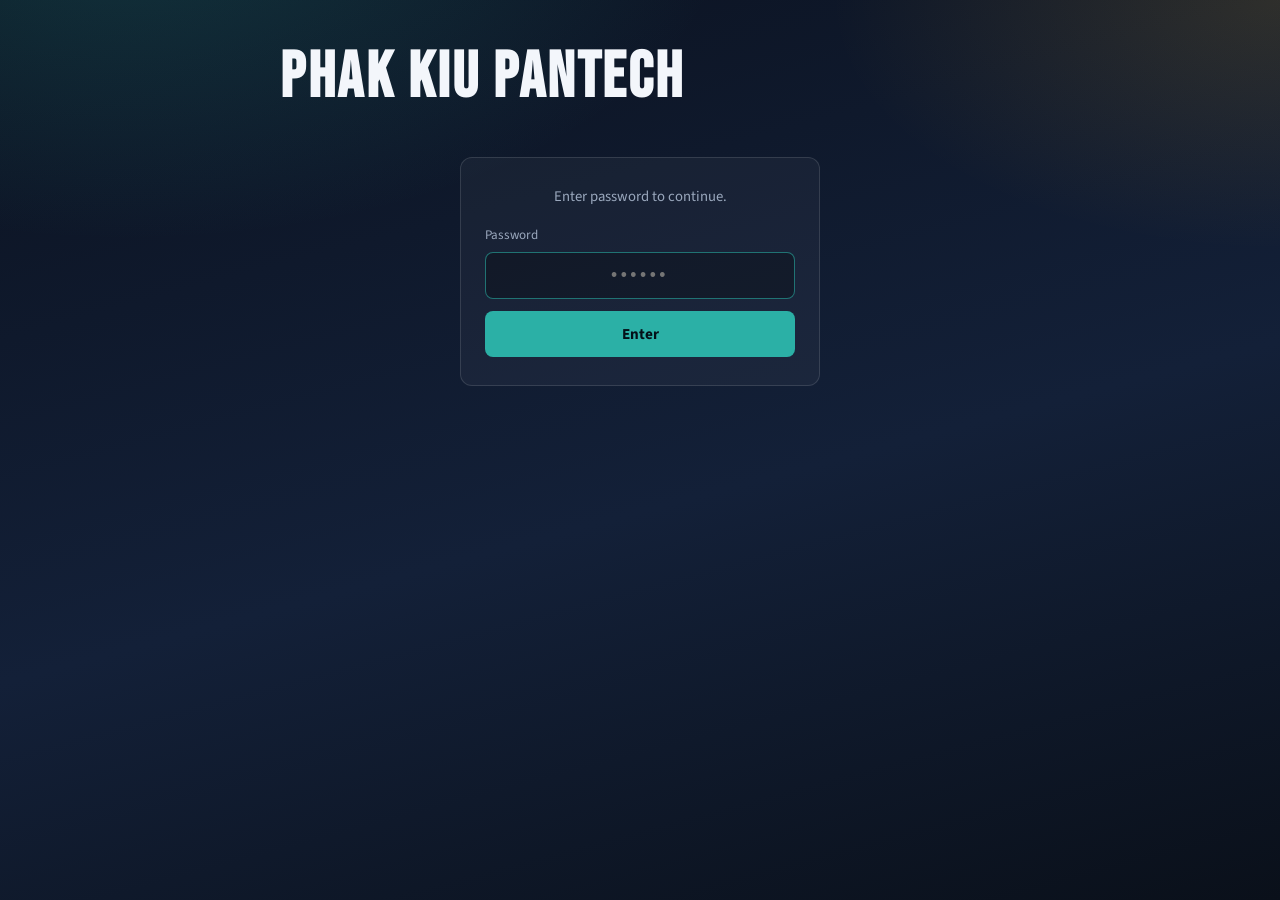
<file: index.html>
<!DOCTYPE html>
<html lang="en">
<head>
    <meta charset="UTF-8">
    <meta name="viewport" content="width=device-width, initial-scale=1.0">
    <title>Phak Kiu Pantech</title>
    <link rel="preconnect" href="https://fonts.googleapis.com">
    <link rel="preconnect" href="https://fonts.gstatic.com" crossorigin>
    <link href="https://fonts.googleapis.com/css2?family=Bebas+Neue&family=Source+Sans+3:wght@400;600;700&display=swap" rel="stylesheet">
    <style>
        :root {
            --bg0: #0b1220;
            --bg1: #132038;
            --line: rgba(255, 255, 255, 0.12);
            --text: #f3f6fb;
            --muted: #9aa8bd;
            --accent: #2bb0a6;
            --accent-2: #f0b429;
        }
        * { box-sizing: border-box; margin: 0; padding: 0; }
        body {
            min-height: 100vh;
            font-family: 'Source Sans 3', sans-serif;
            color: var(--text);
            background:
                radial-gradient(1100px 600px at 10% -10%, rgba(43, 176, 166, 0.22), transparent 55%),
                radial-gradient(900px 500px at 100% 0%, rgba(240, 180, 41, 0.14), transparent 50%),
                linear-gradient(165deg, var(--bg0), var(--bg1) 55%, #0a101a);
            padding: 48px 20px 64px;
        }
        .wrap { max-width: 720px; margin: 0 auto; }
        .brand {
            font-family: 'Bebas Neue', sans-serif;
            font-size: clamp(2.6rem, 8vw, 4rem);
            letter-spacing: 0.04em;
            line-height: 0.95;
            margin-bottom: 10px;
        }
        .lead {
            color: var(--muted);
            font-size: 1.05rem;
            max-width: 34rem;
            margin-bottom: 20px;
        }
        .actions {
            display: flex;
            flex-wrap: wrap;
            gap: 10px;
            margin-bottom: 36px;
        }
        .actions a {
            display: inline-flex;
            align-items: center;
            gap: 6px;
            padding: 11px 16px;
            border-radius: 8px;
            text-decoration: none;
            font-size: 0.92rem;
            font-weight: 600;
            border: 1px solid var(--line);
            transition: border-color 0.2s, background 0.2s, transform 0.15s;
        }
        .actions a.primary {
            background: rgba(43, 176, 166, 0.18);
            border-color: rgba(43, 176, 166, 0.45);
            color: var(--text);
        }
        .actions a.primary:hover {
            background: rgba(43, 176, 166, 0.28);
            transform: translateY(-1px);
        }
        .actions a.secondary {
            background: rgba(240, 180, 41, 0.12);
            border-color: rgba(240, 180, 41, 0.35);
            color: var(--text);
        }
        .actions a.secondary:hover {
            background: rgba(240, 180, 41, 0.2);
            transform: translateY(-1px);
        }
        .picker-actions { margin-bottom: 28px; }
        h2 {
            font-size: 0.8rem;
            text-transform: uppercase;
            letter-spacing: 0.14em;
            color: var(--accent);
            margin: 0 0 14px;
        }
        .communities-section { margin-bottom: 12px; }
        .communities-section.locked-mode .section-hint {
            color: var(--muted);
            font-size: 0.85rem;
            margin: -6px 0 14px;
        }
        .leagues-section {
            margin-top: 48px;
            padding-top: 36px;
            border-top: 1px solid var(--line);
        }
        .leagues-section .section-context {
            color: var(--muted);
            font-size: 0.95rem;
            margin: -6px 0 20px;
        }
        .list { display: grid; gap: 12px; }
        .card,
        button.card {
            display: block;
            width: 100%;
            text-align: left;
            text-decoration: none;
            color: inherit;
            border: 1px solid var(--line);
            background: rgba(255, 255, 255, 0.03);
            padding: 16px 18px;
            border-radius: 8px;
            transition: border-color 0.2s, transform 0.15s, background 0.2s;
            font-family: inherit;
            cursor: pointer;
        }
        a.card:hover,
        button.card:hover {
            border-color: rgba(43, 176, 166, 0.55);
            background: rgba(43, 176, 166, 0.08);
            transform: translateY(-1px);
        }
        button.card.selected {
            border-color: rgba(43, 176, 166, 0.75);
            background: rgba(43, 176, 166, 0.14);
            box-shadow: 0 0 0 1px rgba(43, 176, 166, 0.2);
        }
        .card.locked {
            cursor: default;
            pointer-events: none;
            border-color: rgba(43, 176, 166, 0.75);
            background: rgba(43, 176, 166, 0.14);
            box-shadow: 0 0 0 1px rgba(43, 176, 166, 0.2);
            opacity: 0.95;
        }
        .card strong,
        button.card strong { display: block; font-size: 1.15rem; margin-bottom: 4px; }
        .card span,
        button.card span { color: var(--muted); font-size: 0.9rem; }
        .status { margin-top: 24px; color: var(--muted); font-size: 0.9rem; }
        .leagues-section .status { margin-top: 16px; }
        .status.error { color: #ff7b7b; }
        .hidden { display: none !important; }
        .gate-card {
            max-width: 360px;
            margin: 48px auto 0;
            border: 1px solid var(--line);
            background: rgba(255, 255, 255, 0.04);
            border-radius: 12px;
            padding: 28px 24px;
            text-align: center;
        }
        .gate-card p {
            color: var(--muted);
            font-size: 0.92rem;
            margin-bottom: 18px;
            line-height: 1.5;
        }
        .gate-card label {
            display: block;
            text-align: left;
            font-size: 0.82rem;
            color: var(--muted);
            margin-bottom: 8px;
        }
        .gate-card input {
            width: 100%;
            padding: 12px 14px;
            border-radius: 8px;
            border: 1px solid var(--line);
            background: rgba(0, 0, 0, 0.25);
            color: var(--text);
            font-size: 1.1rem;
            letter-spacing: 0.2em;
            text-align: center;
            margin-bottom: 12px;
        }
        .gate-card input:focus {
            outline: none;
            border-color: rgba(43, 176, 166, 0.6);
        }
        .gate-card button {
            width: 100%;
            padding: 12px 16px;
            border: none;
            border-radius: 8px;
            background: var(--accent);
            color: #041018;
            font-size: 0.95rem;
            font-weight: 700;
            cursor: pointer;
            font-family: inherit;
        }
        .gate-card button:hover { background: #35c4b8; }
        .gate-back {
            display: inline-block;
            margin-top: 16px;
            font-size: 0.88rem;
            color: var(--accent);
            text-decoration: none;
        }
        .gate-back:hover { text-decoration: underline; }
        #gate-error {
            margin-top: 10px;
            font-size: 0.85rem;
            color: #ff7b7b;
        }
    </style>
</head>
<body>
    <div id="gate-screen" class="wrap">
        <h1 class="brand">Phak Kiu Pantech</h1>
        <div class="gate-card">
            <p>Enter password to continue.</p>
            <label for="gate-password">Password</label>
            <input type="password" id="gate-password" maxlength="6" inputmode="numeric" autocomplete="off" placeholder="••••••">
            <button type="button" id="gate-submit">Enter</button>
            <p id="gate-error" class="hidden">Wrong password</p>
            <a href="#" class="gate-back hidden" id="gate-back">← Back</a>
        </div>
    </div>

    <div id="main-app" class="wrap hidden">
        <h1 class="brand">Phak Kiu by Ndod Pantech</h1>

        <div class="actions picker-actions hidden" id="picker-actions">
            <a href="#" class="secondary" id="admin-panel-link">⚙️ Admin Panel</a>
        </div>

        <div class="actions" id="create-actions">
            <a href="admin/community.html" class="primary">Create Community</a>
            <a href="admin/setup.html?new=league" class="secondary">Create/Edit League</a>
        </div>

        <section class="communities-section" id="communities-section">
            <h2>Communities</h2>
            <p class="section-hint hidden" id="community-lock-hint">Your current community</p>
            <div class="list" id="community-list"></div>
        </section>

        <section id="leagues-section" class="leagues-section hidden">
            <h2 class="section-label">Leagues</h2>
            <p class="section-context" id="league-context"></p>
            <div class="list" id="league-list"></div>
            <p class="status" id="league-status"></p>
        </section>

        <p class="status" id="status">Loading…</p>
    </div>

    <script src="shared/js/league-context.js"></script>
    <script src="shared/js/supabase-client.js"></script>
    <script>
        const ROOT_PASSWORD = '696969';
        const AUTH_KEY = 'arisan_root_auth';
        const PICKER_COMMUNITY_KEY = 'arisan_picker_community';
        const PICKER_PENDING_KEY = 'arisan_picker_pending';
        const PICKER_RETURN_KEY = 'arisan_picker_return_community';

        const gateScreen = document.getElementById('gate-screen');
        const mainApp = document.getElementById('main-app');
        const gatePassword = document.getElementById('gate-password');
        const gateError = document.getElementById('gate-error');
        const communityList = document.getElementById('community-list');
        const communitiesSection = document.getElementById('communities-section');
        const communityLockHint = document.getElementById('community-lock-hint');
        const leagueList = document.getElementById('league-list');
        const leaguesSection = document.getElementById('leagues-section');
        const leagueContext = document.getElementById('league-context');
        const leagueStatusEl = document.getElementById('league-status');
        const statusEl = document.getElementById('status');

        let communitiesCache = [];
        let selectedCommunitySlug = null;
        let initAppStarted = false;
        let cachedPickerState = null;

        function normalizeSlug(value) {
            return String(value || '').trim().toLowerCase();
        }

        function computePickerState() {
            const params = new URLSearchParams(window.location.search);
            let isPickerView = params.get('picker') === '1';
            const fromUrl = normalizeSlug(params.get('community'));
            const pending = sessionStorage.getItem(PICKER_PENDING_KEY) === '1';
            const fromStore = normalizeSlug(sessionStorage.getItem(PICKER_COMMUNITY_KEY));

            // Legacy flag from older builds — never treat as persistent picker mode
            sessionStorage.removeItem('arisan_picker_active');

            if (!isPickerView && pending && fromStore) {
                isPickerView = true;
                sessionStorage.removeItem(PICKER_PENDING_KEY);
                if (!params.toString()) {
                    history.replaceState(null, '', ArisanLeagueContext.homeUrl(fromStore));
                }
            }

            if (!isPickerView) {
                sessionStorage.removeItem(PICKER_COMMUNITY_KEY);
                sessionStorage.removeItem(PICKER_PENDING_KEY);
                return {
                    isPickerView: false,
                    lockedCommunitySlug: '',
                    isCommunityLocked: false,
                };
            }

            const lockedCommunitySlug = fromUrl || fromStore;
            return {
                isPickerView: true,
                lockedCommunitySlug,
                isCommunityLocked: !!lockedCommunitySlug,
            };
        }

        function getPickerState() {
            if (!cachedPickerState) {
                cachedPickerState = computePickerState();
            }
            return cachedPickerState;
        }

        function setStatus(msg, isError) {
            statusEl.textContent = msg || '';
            statusEl.classList.toggle('error', !!isError);
        }

        function setLeagueStatus(msg, isError) {
            leagueStatusEl.textContent = msg || '';
            leagueStatusEl.classList.toggle('error', !!isError);
        }

        function applyLockedCommunityUi() {
            communitiesSection.classList.add('locked-mode');
            communityLockHint.classList.remove('hidden');
            leaguesSection.classList.remove('hidden');
        }

        function appendLockedCommunityCard(community, lockedSlug) {
            const el = document.createElement('div');
            el.className = 'card locked selected';
            el.setAttribute('aria-disabled', 'true');
            if (community) {
                el.innerHTML = '<strong>' + community.name + '</strong><span>' + community.slug + '</span>';
            } else {
                el.innerHTML = '<strong>' + lockedSlug + '</strong><span>' + lockedSlug + '</span>';
            }
            communityList.appendChild(el);
        }

        function goToAdminPanel() {
            const picker = getPickerState();
            if (picker.lockedCommunitySlug) {
                sessionStorage.setItem(PICKER_RETURN_KEY, picker.lockedCommunitySlug);
            }
            sessionStorage.removeItem(AUTH_KEY);
            sessionStorage.removeItem(PICKER_COMMUNITY_KEY);
            sessionStorage.removeItem(PICKER_PENDING_KEY);
            sessionStorage.removeItem('arisan_picker_active');
            window.location.assign(ArisanLeagueContext.siteIndexUrl());
        }

        function goBackFromGate() {
            const returnCommunity = normalizeSlug(sessionStorage.getItem(PICKER_RETURN_KEY));
            if (returnCommunity) {
                sessionStorage.removeItem(PICKER_RETURN_KEY);
                sessionStorage.setItem(PICKER_COMMUNITY_KEY, returnCommunity);
                sessionStorage.setItem(PICKER_PENDING_KEY, '1');
                window.location.assign(ArisanLeagueContext.homeUrl(returnCommunity));
                return;
            }
            if (window.history.length > 1) {
                window.history.back();
            }
        }

        function updateGateBackLink() {
            const gateBack = document.getElementById('gate-back');
            const returnCommunity = normalizeSlug(sessionStorage.getItem(PICKER_RETURN_KEY));
            gateBack.classList.toggle('hidden', !returnCommunity);
        }

        function unlockApp() {
            const picker = getPickerState();
            const pickerActions = document.getElementById('picker-actions');

            gateScreen.classList.add('hidden');
            mainApp.classList.remove('hidden');

            if (picker.isPickerView) {
                document.getElementById('create-actions').classList.add('hidden');
                pickerActions.classList.remove('hidden');
            } else {
                document.getElementById('create-actions').classList.remove('hidden');
                pickerActions.classList.add('hidden');
            }

            if (picker.isCommunityLocked) {
                applyLockedCommunityUi();
            }
            initApp();
        }

        function checkPassword() {
            const input = gatePassword.value.trim();
            if (input === ROOT_PASSWORD) {
                sessionStorage.setItem(AUTH_KEY, '1');
                sessionStorage.removeItem(PICKER_RETURN_KEY);
                gateError.classList.add('hidden');
                unlockApp();
            } else {
                gateError.classList.remove('hidden');
            }
        }

        document.getElementById('gate-submit').addEventListener('click', checkPassword);
        gatePassword.addEventListener('keydown', e => {
            if (e.key === 'Enter') checkPassword();
        });
        document.getElementById('gate-back').addEventListener('click', e => {
            e.preventDefault();
            goBackFromGate();
        });
        document.getElementById('admin-panel-link').addEventListener('click', e => {
            e.preventDefault();
            goToAdminPanel();
        });

        (function wireCreateActions() {
            if (!window.ArisanLeagueContext) return;
            const actions = document.getElementById('create-actions');
            if (!actions) return;
            const links = actions.querySelectorAll('a');
            if (links[0]) links[0].href = ArisanLeagueContext.appUrl('admin/community.html');
            if (links[1]) links[1].href = ArisanLeagueContext.appUrl('admin/setup.html?new=league');
        })();

        function renderCommunities(rows) {
            const picker = getPickerState();
            communitiesCache = rows;
            communityList.innerHTML = '';

            if (picker.isCommunityLocked) {
                applyLockedCommunityUi();
                const match = rows.find(c => normalizeSlug(c.slug) === picker.lockedCommunitySlug);
                appendLockedCommunityCard(match, picker.lockedCommunitySlug);
                return;
            }

            rows.forEach(c => {
                const btn = document.createElement('button');
                btn.type = 'button';
                btn.className = 'card' + (selectedCommunitySlug === c.slug ? ' selected' : '');
                btn.innerHTML = '<strong>' + c.name + '</strong><span>' + c.slug + '</span>';
                btn.addEventListener('click', async () => {
                    await loadLeagues(c.slug, c.name);
                });
                communityList.appendChild(btn);
            });
        }

        async function loadLeagues(slug, name) {
            const picker = getPickerState();
            if (picker.isCommunityLocked) {
                slug = picker.lockedCommunitySlug;
                const match = communitiesCache.find(c => normalizeSlug(c.slug) === slug);
                name = match ? match.name : slug;
            }

            selectedCommunitySlug = slug;
            if (communitiesCache.length) {
                renderCommunities(communitiesCache);
            }

            leaguesSection.classList.remove('hidden');
            leagueContext.textContent = 'for ' + name;
            leagueList.innerHTML = '';
            setLeagueStatus('Loading leagues…');
            setStatus('');

            try {
                const leagues = await ArisanDB.listLeagues(slug);
                if (!leagues.length) {
                    setLeagueStatus('No leagues for this community yet.', true);
                    return;
                }
                leagues.forEach(l => {
                    const a = document.createElement('a');
                    a.className = 'card';
                    a.href = ArisanLeagueContext.leagueUrl(slug, l.slug);
                    a.innerHTML = '<strong>' + l.title + '</strong><span>' + (l.year || '') + ' · ' + l.slug + '</span>';
                    leagueList.appendChild(a);
                });
                setLeagueStatus('');
                if (!picker.isCommunityLocked) {
                    leaguesSection.scrollIntoView({ behavior: 'smooth', block: 'nearest' });
                }
            } catch (e) {
                setLeagueStatus('Failed to load leagues: ' + e.message, true);
            }
        }

        async function initApp() {
            if (initAppStarted) return;
            initAppStarted = true;

            const picker = getPickerState();

            if (!ArisanDB.isConfigured()) {
                setStatus('Supabase is not configured.', true);
                return;
            }
            try {
                const communities = await ArisanDB.listCommunities();
                if (!communities.length) {
                    setStatus('No community data yet. Run migration + seed in Supabase.', true);
                    return;
                }

                communitiesCache = communities;

                if (picker.isCommunityLocked) {
                    applyLockedCommunityUi();
                    const community = communities.find(
                        c => normalizeSlug(c.slug) === picker.lockedCommunitySlug
                    );
                    if (!community) {
                        communityList.innerHTML = '';
                        appendLockedCommunityCard(null, picker.lockedCommunitySlug);
                        setLeagueStatus('Community not found: ' + picker.lockedCommunitySlug, true);
                        setStatus('');
                        return;
                    }
                    setStatus('');
                    await loadLeagues(community.slug, community.name);
                    return;
                }

                renderCommunities(communities);
                setStatus('');
                if (communities.length === 1) {
                    await loadLeagues(communities[0].slug, communities[0].name);
                }
            } catch (e) {
                setStatus('Failed to load communities (schema not deployed?): ' + e.message, true);
            }
        }

        if (getPickerState().isPickerView || sessionStorage.getItem(AUTH_KEY) === '1') {
            unlockApp();
        } else {
            updateGateBackLink();
            gatePassword.focus();
        }
    </script>
</body>
</html>
</file>
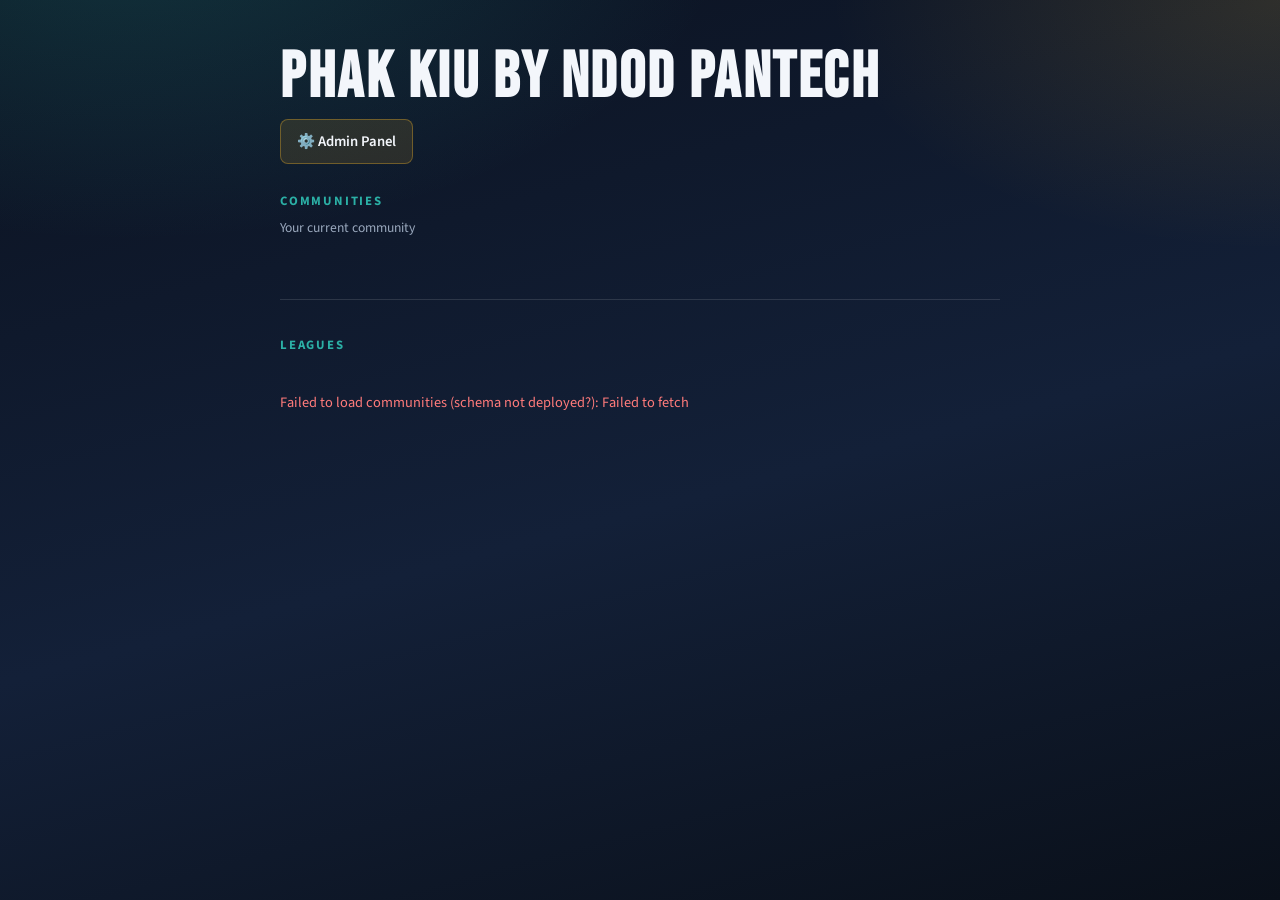
<file: communities/hash-pku/index.html>
<!DOCTYPE html>
<html lang="en">
<head>
    <meta charset="UTF-8">
    <title>HASH PKU</title>
    <script src="../../shared/js/league-context.js"></script>
    <script>
        location.replace(ArisanLeagueContext.homeUrl('hash-pku'));
    </script>
</head>
<body>
    <p><a href="#" id="community-home-link">HASH PKU leagues</a></p>
    <script>
        var link = document.getElementById('community-home-link');
        if (link && window.ArisanLeagueContext) {
            link.href = ArisanLeagueContext.homeUrl('hash-pku');
        }
    </script>
</body>
</html>
</file>
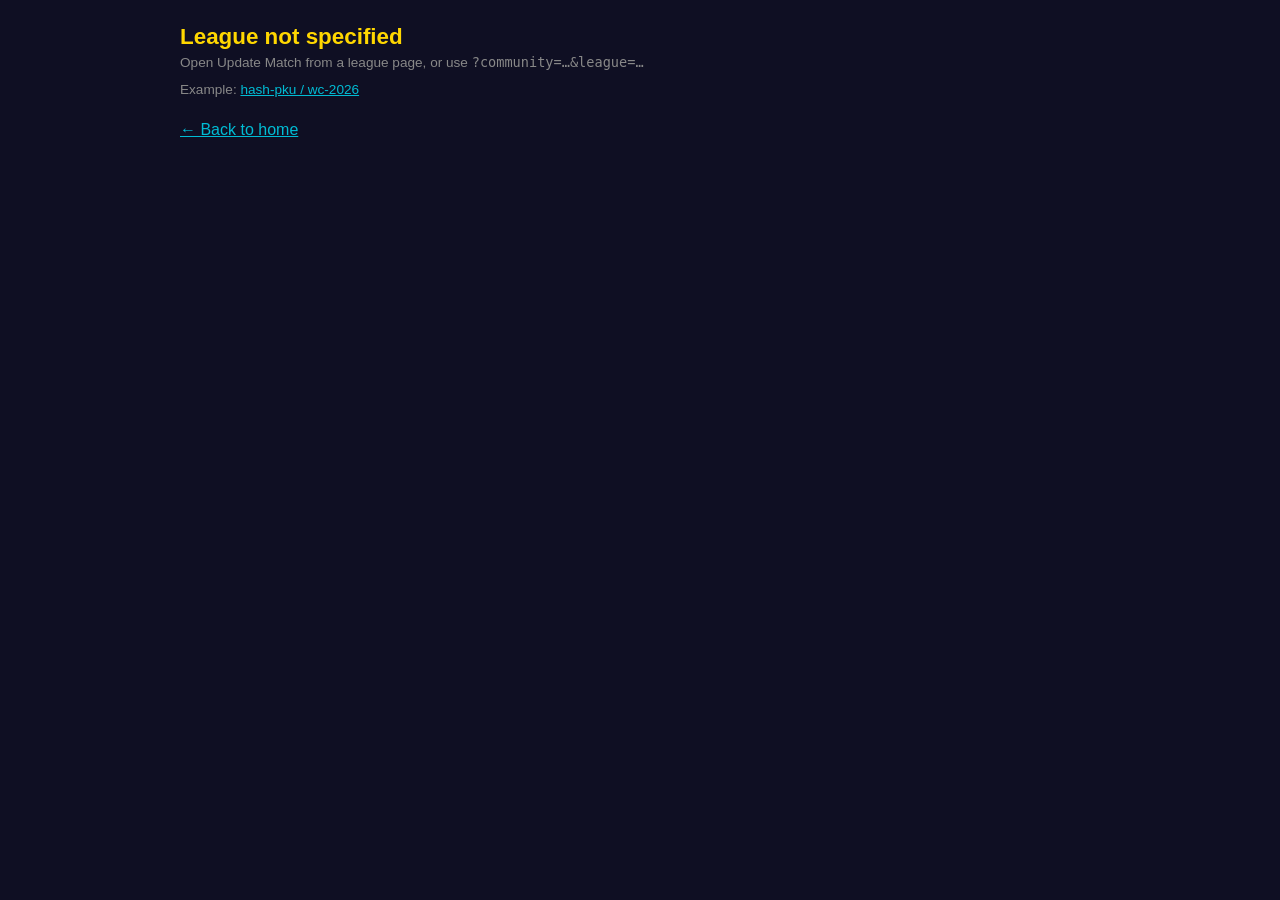
<file: league/admin/index.html>
<!DOCTYPE html>
<html lang="en">
<head>
    <meta charset="UTF-8">
    <meta name="viewport" content="width=device-width, initial-scale=1.0">
    <meta http-equiv="Cache-Control" content="no-cache, no-store, must-revalidate">
    <meta http-equiv="Pragma" content="no-cache">
    <meta http-equiv="Expires" content="0">
    <title>Admin — Update Match</title>
    <script src="../../shared/js/league-context.js"></script>
    <script>
        window.ArisanLeagueContext.apply();
    </script>
    <script src="../../shared/js/supabase-client.js"></script>
    <script src="../../shared/js/bracket-builder.js"></script>
    <script src="../../shared/js/league-app-core.js"></script>
    <script src="../../shared/js/league-section-group.js"></script>
    <style>
        * { margin: 0; padding: 0; box-sizing: border-box; }
        body {
            font-family: 'Segoe UI', Roboto, Arial, sans-serif;
            background: #0f0f23;
            color: #e8e8f0;
            min-height: 100vh;
            padding: 24px 16px 88px;
        }
        .wrap { max-width: 920px; margin: 0 auto; }
        h1 { font-size: 1.4rem; color: #ffd700; margin-bottom: 4px; }
        .subtitle { color: #888; font-size: 0.85rem; margin-bottom: 24px; }
        .card {
            background: #1a1a3e;
            border: 1px solid #2a2a5a;
            border-radius: 12px;
            padding: 0;
            margin-bottom: 20px;
            overflow: hidden;
        }
        .card-toggle {
            display: flex;
            align-items: center;
            justify-content: space-between;
            gap: 12px;
            width: 100%;
            padding: 16px 20px;
            border: none;
            border-bottom: 1px solid transparent;
            background: transparent;
            color: #00bcd4;
            font: inherit;
            font-size: 1rem;
            font-weight: 600;
            text-align: left;
            cursor: pointer;
        }
        .card-toggle:hover { background: rgba(0, 188, 212, 0.06); }
        .card-toggle:focus-visible {
            outline: 2px solid #00bcd4;
            outline-offset: -2px;
        }
        .card-toggle-icon {
            flex-shrink: 0;
            font-size: 0.75rem;
            color: #888;
            transition: transform 0.2s ease;
        }
        .card.is-open .card-toggle {
            border-bottom-color: #2a2a5a;
        }
        .card.is-open .card-toggle-icon {
            transform: rotate(0deg);
        }
        .card:not(.is-open) .card-toggle-icon {
            transform: rotate(-90deg);
        }
        .card-body {
            padding: 16px 20px 20px;
        }
        .card:not(.is-open) .card-body {
            display: none;
        }
        .card h2 {
            font-size: 1rem;
            color: #00bcd4;
            margin-bottom: 14px;
            padding-bottom: 8px;
            border-bottom: 1px solid #2a2a5a;
        }
        .card p.hint { font-size: 0.8rem; color: #888; margin-bottom: 12px; line-height: 1.5; }
        label { display: block; font-size: 0.82rem; color: #aaa; margin-bottom: 6px; }
        input[type="text"], input[type="password"], input[type="number"], select {
            width: 100%;
            padding: 10px 12px;
            border-radius: 8px;
            border: 1px solid #3a3a6a;
            background: #12122a;
            color: #fff;
            font-size: 0.95rem;
            margin-bottom: 12px;
        }
        input[type="number"] { width: 80px; margin-bottom: 0; }
        .pin-box { max-width: 360px; margin: 80px auto; text-align: center; }
        .pin-box input { text-align: center; letter-spacing: 8px; font-size: 1.2rem; }
        .btn {
            display: inline-block;
            padding: 10px 18px;
            border: none;
            border-radius: 8px;
            font-size: 0.9rem;
            font-weight: 600;
            cursor: pointer;
            margin-right: 8px;
            margin-top: 4px;
        }
        .btn-primary { background: #e94560; color: #fff; }
        .btn-primary:hover { background: #ff6b81; }
        .btn-secondary { background: #2a2a5a; color: #fff; }
        .btn-secondary:hover { background: #3a3a7a; }
        .btn-success { background: #2ecc71; color: #0f0f23; }
        .btn-success:hover { background: #27ae60; color: #fff; }
        .btn-danger { background: transparent; color: #e94560; border: 1px solid #e94560; padding: 6px 12px; font-size: 0.8rem; }
        .btn-danger:hover { background: #e94560; color: #fff; }
        .toolbar { display: none; }
        .floating-nav {
            position: fixed;
            bottom: max(16px, env(safe-area-inset-bottom));
            left: 50%;
            transform: translateX(-50%);
            z-index: 1000;
            display: flex;
            flex-direction: column;
            align-items: center;
            gap: 6px;
            padding: 10px 12px 8px;
            background: rgba(18, 18, 42, 0.94);
            border: 1px solid rgba(42, 42, 90, 0.95);
            border-radius: 20px;
            box-shadow: 0 8px 32px rgba(0, 0, 0, 0.5);
            backdrop-filter: blur(10px);
            -webkit-backdrop-filter: blur(10px);
        }
        .floating-nav-buttons {
            display: flex;
            align-items: center;
            gap: 8px;
        }
        .float-status {
            font-size: 0.78rem;
            color: #2ecc71;
            text-align: center;
            max-width: 280px;
            line-height: 1.35;
            padding: 0 6px;
        }
        .float-status:empty { display: none; }
        .float-status.error { color: #e94560; }
        .float-btn {
            display: inline-flex;
            align-items: center;
            justify-content: center;
            gap: 6px;
            padding: 10px 14px;
            border-radius: 999px;
            border: none;
            font-size: 0.8rem;
            font-weight: 600;
            font-family: inherit;
            cursor: pointer;
            text-decoration: none;
            white-space: nowrap;
            color: #fff;
            background: #2a2a5a;
            transition: background 0.2s, transform 0.15s;
        }
        .float-btn:hover { background: #3a3a7a; }
        .float-btn:active { transform: scale(0.97); }
        .float-btn-save { background: #2ecc71; color: #0f0f23; }
        .float-btn-save:hover { background: #27ae60; color: #fff; }
        .match-row {
            display: grid;
            grid-template-columns: minmax(120px, 1fr) 100px 44px 44px 44px 44px 100px;
            gap: 8px;
            align-items: center;
            margin-bottom: 10px;
            padding: 10px;
            background: #12122a;
            border-radius: 8px;
        }
        .match-row select { margin-bottom: 0; }
        .match-row input[type="number"].score-ft-0,
        .match-row input[type="number"].score-et-0,
        .match-row input[type="number"].score-ft-1,
        .match-row input[type="number"].score-et-1 {
            width: 100%;
            margin-bottom: 0;
            padding: 8px 2px;
            text-align: center;
        }
        .match-row .winner:disabled { opacity: 0.35; cursor: not-allowed; }
        .match-row .match-label { font-size: 0.85rem; line-height: 1.35; }
        .match-fields { display: contents; }
        .mf-label { display: none; }
        .match-header {
            display: grid;
            grid-template-columns: minmax(120px, 1fr) 100px 44px 44px 44px 44px 100px;
            gap: 8px;
            font-size: 0.75rem;
            color: #666;
            margin-bottom: 6px;
            padding: 0 10px;
        }
        .match-header span:nth-child(n+3) {
            text-align: center;
            font-size: 0.68rem;
            line-height: 1.2;
        }
        .gb-row, .gg-row {
            display: flex;
            align-items: center;
            gap: 12px;
            padding: 10px;
            background: #12122a;
            border-radius: 8px;
            margin-bottom: 8px;
            flex-wrap: wrap;
        }
        .gb-row .name, .gg-row .name { flex: 1; min-width: 140px; font-weight: 600; }
        .gg-checks {
            display: flex;
            align-items: center;
            gap: 12px;
            flex-shrink: 0;
        }
        .gg-row label.inline { display: inline-flex; align-items: center; gap: 6px; margin: 0; color: #ccc; font-size: 0.85rem; cursor: pointer; white-space: nowrap; }
        .gg-row label.inline input { width: auto; margin: 0; }
        .deploy-steps {
            background: #12122a;
            border-radius: 8px;
            padding: 14px;
            font-size: 0.85rem;
            line-height: 1.7;
            color: #aaa;
        }
        .deploy-steps ol { margin-left: 18px; }
        .deploy-steps strong { color: #ffd700; }
        a.link { color: #00bcd4; }
        .hidden { display: none !important; }
        @media (max-width: 640px) {
            .match-header { display: none; }
            .match-row {
                display: flex;
                flex-direction: column;
                gap: 8px;
            }
            .match-fields {
                display: grid;
                grid-template-columns: minmax(0, 1fr) 36px 36px 36px 36px minmax(0, 0.9fr);
                gap: 4px 4px;
                align-items: center;
                width: 100%;
            }
            .mf-label {
                display: block;
                font-size: 0.62rem;
                color: #666;
                text-transform: uppercase;
                letter-spacing: 0.03em;
                line-height: 1.2;
            }
            .match-fields select,
            .match-fields input[type="number"] {
                width: 100%;
                min-width: 0;
                font-size: 0.8rem;
                padding: 8px 2px;
            }
            .gg-row {
                flex-direction: column;
                align-items: stretch;
                gap: 8px;
            }
            .gg-row .name {
                min-width: 0;
                flex: none;
            }
            .gg-checks {
                display: flex;
                flex-wrap: nowrap;
                gap: 16px;
                width: 100%;
            }
            .float-btn { padding: 10px 12px; font-size: 0.74rem; }
        }
    </style>
</head>
<body>
    <div id="admin-missing" class="wrap hidden">
        <h1>League not specified</h1>
        <p class="subtitle">Open Update Match from a league page, or use <code>?community=…&amp;league=…</code></p>
        <p class="subtitle" style="margin-top:-12px;">
            Example:
            <a class="link" id="admin-missing-example" href="#">hash-pku / wc-2026</a>
        </p>
        <p><a class="link" id="admin-missing-home" href="#">← Back to home</a></p>
    </div>

    <div id="admin-panel" class="wrap">
        <h1>⚽ Update Match</h1>
        <p class="subtitle" id="admin-panel-league-label">Loading…</p>
        <p class="subtitle" style="margin-top:-12px;margin-bottom:20px;">Open to everyone — edit match scores, then Save.</p>

        <!-- 1. Match Status & Skor -->
        <div class="card card-collapsible is-open" data-section="matches">
            <button type="button" class="card-toggle" aria-expanded="true" aria-controls="section-matches">
                <span>1. Manage Matches</span>
                <span class="card-toggle-icon" aria-hidden="true">▼</span>
            </button>
            <div class="card-body" id="section-matches">
            <p class="hint">Matches appear automatically after kickoff (status Pending result). 3rd place: Jul 19; Final: Jul 20.</p>
            <div class="match-header">
                <span>Match</span>
                <span>Status</span>
                <span>Score FT T1</span>
                <span>Score ET T1</span>
                <span>Score FT T2</span>
                <span>Score ET T2</span>
                <span>Winner</span>
            </div>
            <div id="matches-list"></div>
            </div>
        </div>

        <!-- 1b. Group Tie Resolution -->
        <div class="card card-collapsible is-open hidden" data-section="group-ties" id="group-ties-card">
            <button type="button" class="card-toggle" aria-expanded="true" aria-controls="section-group-ties">
                <span>1b. Group Tie Resolution</span>
                <span class="card-toggle-icon" aria-hidden="true">▼</span>
            </button>
            <div class="card-body" id="section-group-ties">
            <p class="hint">When teams are tied on points at the qualification cutoff, set the order manually (top = advances first). Status: <em>tie, waiting for confirmation</em> until saved.</p>
            <div id="group-ties-list"></div>
            </div>
        </div>

        <!-- 2. Golden Boot -->
        <div class="card card-collapsible is-open" data-section="golden-boot">
            <button type="button" class="card-toggle" aria-expanded="true" aria-controls="section-golden-boot">
                <span>2. Golden Boot</span>
                <span class="card-toggle-icon" aria-hidden="true">▼</span>
            </button>
            <div class="card-body" id="section-golden-boot">
            <div id="golden-boot-list"></div>
            </div>
        </div>

        <!-- 3. Golden Glove -->
        <div class="card card-collapsible is-open" data-section="golden-glove">
            <button type="button" class="card-toggle" aria-expanded="true" aria-controls="section-golden-glove">
                <span>3. Golden Glove</span>
                <span class="card-toggle-icon" aria-hidden="true">▼</span>
            </button>
            <div class="card-body" id="section-golden-glove">
            <div id="golden-glove-list"></div>
            </div>
        </div>
    </div>

    <nav class="floating-nav" id="floating-nav" aria-label="Admin navigation">
        <p id="action-status" class="float-status"></p>
        <div class="floating-nav-buttons">
            <a href="./index.html" class="float-btn" id="league-home-link">🏗️ League</a>
            <button type="button" class="float-btn float-btn-save" id="btn-deploy-supabase" onclick="deployToSupabase()">💾 Save</button>
        </div>
    </nav>

    <script>
        (function initCollapsibleSections() {
            const STORAGE_KEY = 'arisan_admin_sections';
            let saved = {};
            try {
                saved = JSON.parse(sessionStorage.getItem(STORAGE_KEY) || '{}');
            } catch (e) {}

            document.querySelectorAll('.card-collapsible').forEach(card => {
                const key = card.dataset.section;
                const btn = card.querySelector('.card-toggle');
                if (!btn || !key) return;

                if (saved[key] === false) {
                    card.classList.remove('is-open');
                    btn.setAttribute('aria-expanded', 'false');
                }

                btn.addEventListener('click', () => {
                    const open = card.classList.toggle('is-open');
                    btn.setAttribute('aria-expanded', open ? 'true' : 'false');
                    saved[key] = open;
                    try {
                        sessionStorage.setItem(STORAGE_KEY, JSON.stringify(saved));
                    } catch (e) {}
                });
            });
        })();

        (function wireLeagueNav() {
            const missingHome = document.getElementById('admin-missing-home');
            const missingExample = document.getElementById('admin-missing-example');
            if (window.ArisanLeagueContext) {
                if (missingHome) missingHome.href = ArisanLeagueContext.homeUrl();
                if (missingExample) {
                    missingExample.href = ArisanLeagueContext.adminUrl('hash-pku', 'wc-2026');
                }
            }
            const ctx = window.LEAGUE_CONTEXT || {};
            if (!ctx.communitySlug || !ctx.leagueSlug) {
                const panel = document.getElementById('admin-panel');
                const missing = document.getElementById('admin-missing');
                const nav = document.getElementById('floating-nav');
                if (panel) panel.classList.add('hidden');
                if (nav) nav.classList.add('hidden');
                if (missing) missing.classList.remove('hidden');
                return;
            }
            if (!window.ArisanLeagueContext) return;
            const home = document.getElementById('league-home-link');
            if (home) {
                const url = window.ArisanLeagueContext.leagueUrl(ctx.communitySlug, ctx.leagueSlug);
                home.href = url;
                home.addEventListener('click', e => {
                    e.preventDefault();
                    window.location.assign(url);
                });
            }
        })();

        (function showLeagueContextLabel() {
            const ctx = window.LEAGUE_CONTEXT || {};
            const text = [ctx.communitySlug, ctx.leagueSlug].filter(Boolean).join(' / ') || 'league';
            const el = document.getElementById('admin-panel-league-label');
            if (el) el.textContent = 'Scores for this league only · ' + text;
        })();

        let MATCH_CATALOG = [];
        let catalogSource = { teams: [], settings: {} };

        const FALLBACK_MATCH_CATALOG = [
            { id: 'group-0',  label: 'Group — South Africa vs Canada' },
            { id: 'group-1',  label: 'Group — Netherlands vs Morocco' },
            { id: 'group-2',  label: 'Group — Germany vs Paraguay' },
            { id: 'group-3',  label: 'Group — France vs Sweden' },
            { id: 'group-4',  label: 'Group — Belgium vs Senegal' },
            { id: 'group-5',  label: 'Group — United States vs Bosnia and Herzegovina' },
            { id: 'group-6',  label: 'Group — Spain vs Austria' },
            { id: 'group-7',  label: 'Group — Portugal vs Croatia' },
            { id: 'group-8',  label: 'Group — Brazil vs Japan' },
            { id: 'group-9',  label: 'Group — Ivory Coast vs Norway' },
            { id: 'group-10', label: 'Group — Mexico vs Ecuador' },
            { id: 'group-11', label: 'Group — England vs DR Congo' },
            { id: 'group-12', label: 'Group — Swiss vs Algeria' },
            { id: 'group-13', label: 'Group — Colombia vs Ghana' },
            { id: 'group-14', label: 'Group — Australia vs Egypt' },
            { id: 'group-15', label: 'Group — Argentina vs Cape Verde' },
            { id: 'r16-0',    label: 'R16 — Canada vs Morocco' },
            { id: 'r16-1',    label: 'R16 — Paraguay vs France' },
            { id: 'r16-2',    label: 'R16 — United States vs Belgium' },
            { id: 'r16-3',    label: 'R16 — Portugal vs Spain' },
            { id: 'r16-4',    label: 'R16 — Brazil vs Norway' },
            { id: 'r16-5',    label: 'R16 — Mexico vs England' },
            { id: 'r16-6',    label: 'R16 — Swiss vs Colombia' },
            { id: 'r16-7',    label: 'R16 — Argentina vs Egypt' },
            { id: 'qf-0',     label: 'Quarter-final — Match 1' },
            { id: 'qf-1',     label: 'Quarter-final — Match 2' },
            { id: 'qf-2',     label: 'Quarter-final — Match 3' },
            { id: 'qf-3',     label: 'Quarter-final — Match 4' },
            { id: 'sf-0',     label: 'Semi-final — Match 1' },
            { id: 'sf-1',     label: 'Semi-final — Match 2' },
            { id: 'third-0',  label: '3rd Place' },
            { id: 'final-0',  label: 'Final' },
        ];

        const TOURNAMENT_YEAR = 2026;
        let tournamentYear = TOURNAMENT_YEAR;
        let MATCH_SCHEDULE = {};
        let config = null;

        const FALLBACK_MATCH_SCHEDULE = {
            'group-0':  'Mon, 6/29, 00:00 WIB',
            'group-1':  'Tue, 6/30, 08:00 WIB',
            'group-2':  'Tue, 6/30, 03:30 WIB',
            'group-3':  'Wed, 1 July, 04:00 WIB',
            'group-4':  'Thu, 2 July, 03:00 WIB',
            'group-5':  'Thu, 2 July, 07:00 WIB',
            'group-6':  'Fri, 3 July, 02:00 WIB',
            'group-7':  'Fri, 3 July, 06:00 WIB',
            'group-8':  'Tue, 6/30, 00:00 WIB',
            'group-9':  'Wed, 1 July, 00:00 WIB',
            'group-10': 'Wed, 1 July, 08:00 WIB',
            'group-11': 'Wed, 1 July, 23:00 WIB',
            'group-12': 'Fri, 3 July, 10:00 WIB',
            'group-13': 'Sat, 4 July, 08:30 WIB',
            'group-14': 'Sat, 4 July, 01:00 WIB',
            'group-15': 'Sat, 4 July, 05:00 WIB',
            'r16-0':    'Sun, 5 July, 00:00 WIB',
            'r16-1':    'Sun, 5 July, 04:00 WIB',
            'r16-2':    'Tue, 7 July, 07:00 WIB',
            'r16-3':    'Tue, 7 July, 02:00 WIB',
            'r16-4':    'Mon, 6 July, 03:00 WIB',
            'r16-5':    'Mon, 6 July, 07:00 WIB',
            'r16-6':    'Wed, 8 July, 03:00 WIB',
            'r16-7':    'Tue, 7 July, 23:00 WIB',
            'qf-0':     'Fri, 10 July, 03:00 WIB',
            'qf-1':     'Sat, 11 July, 02:00 WIB',
            'qf-2':     'Sun, 12 July, 04:00 WIB',
            'qf-3':     'Sun, 12 July, 08:00 WIB',
            'sf-0':     'Wed, 15 July, 02:00 WIB',
            'sf-1':     'Thu, 16 July, 02:00 WIB',
            'third-0':  'Sun, 19 July, 04:00 WIB',
            'final-0':  'Mon, 20 July, 02:00 WIB',
        };

        async function buildMatchCatalogFromLeague() {
            try {
                const ctx = window.LEAGUE_CONTEXT;
                const bundle = await ArisanDB.fetchLeagueBundle(ctx.communitySlug, ctx.leagueSlug);
                const settings = (bundle.league && bundle.league.settings) || {};
                const teams = (bundle.teams || []).map(t => ({ name: t.name, flag: t.flag || '' }));
                catalogSource = { teams, settings };
                if (bundle.league && bundle.league.year) tournamentYear = bundle.league.year;
                if (settings.matchSchedule && Object.keys(settings.matchSchedule).length) {
                    MATCH_SCHEDULE = settings.matchSchedule;
                }
                rebuildMatchCatalog();
                if (MATCH_CATALOG.length) return;
            } catch (e) {
                console.warn('Dynamic match catalog failed, using fallback.', e);
            }
            MATCH_CATALOG = FALLBACK_MATCH_CATALOG.slice();
            if (!Object.keys(MATCH_SCHEDULE).length) {
                MATCH_SCHEDULE = Object.assign({}, FALLBACK_MATCH_SCHEDULE);
            }
        }

        function rebuildMatchCatalog() {
            const teams = catalogSource.teams || [];
            const settings = catalogSource.settings || {};
            if (typeof ArisanBracket === 'undefined' || teams.length < 2) return;
            const catalog = ArisanBracket.buildMatchCatalog({
                teams,
                groupFixtures: settings.groupFixtures || [],
                knockoutFixtures: settings.knockoutFixtures || [],
                groupDefinitions: settings.groupDefinitions || [],
                competitionType: settings.competitionType || 'country',
                includeGroupStage: !!settings.includeGroupStage,
                includeKnockoutStage: settings.includeKnockoutStage !== false,
                includeThirdPlace: settings.includeThirdPlace !== false,
                twoLegKnockout: !!settings.twoLegKnockout,
                finishedMatches: (config && config.finishedMatches) || [],
                fixtureSideSwaps: settings.fixtureSideSwaps || {},
            });
            if (catalog.length) MATCH_CATALOG = catalog;
        }

        const MATCH_STATUSES = [
            { value: 'finished', label: 'Finished' },
            { value: 'live', label: 'Live' },
            { value: 'waiting-admin', label: 'Pending result' },
        ];

        const MONTH_INDEX = {
            january: 0, february: 1, march: 2, april: 3, may: 4, june: 5,
            july: 6, august: 7, september: 8, october: 9, november: 10, december: 11,
            jan: 0, feb: 1, mar: 2, apr: 3, jun: 5, jul: 6, aug: 7, sep: 8, oct: 9, nov: 10, dec: 11,
            januari: 0, februari: 1, maret: 2, mei: 4, juni: 5,
            juli: 6, agustus: 7, oktober: 9,             desember: 11,
        };

        function makeWIBDate(year, monthIndex, day, hour, minute) {
            return new Date(Date.UTC(year, monthIndex, day, hour - 7, minute));
        }

        function parseMatchupDateWIB(dateText) {
            const text = (dateText || '').trim();
            if (!text) return null;

            // WIB optional — display strings may omit it; timezone still treated as WIB
            let match = text.match(/^(?:\w+,\s*)?(\d{1,2})\s+(\w+),?\s+(\d{1,2}):(\d{2})(?:\s*WIB)?$/i);
            if (match) {
                const monthIndex = MONTH_INDEX[match[2].toLowerCase()];
                if (monthIndex === undefined) return null;
                return makeWIBDate(
                    tournamentYear,
                    monthIndex,
                    parseInt(match[1], 10),
                    parseInt(match[3], 10),
                    parseInt(match[4], 10)
                );
            }

            match = text.match(/^(?:\w+,\s*)?(\d{1,2})\/(\d{1,2}),?\s+(\d{1,2}):(\d{2})(?:\s*WIB)?$/i);
            if (match) {
                return makeWIBDate(
                    tournamentYear,
                    parseInt(match[1], 10) - 1,
                    parseInt(match[2], 10),
                    parseInt(match[3], 10),
                    parseInt(match[4], 10)
                );
            }

            return null;
        }

        function getMatchScheduleTime(matchId) {
            const scheduleText = MATCH_SCHEDULE[matchId];
            if (!scheduleText) return Infinity;
            const matchTime = parseMatchupDateWIB(scheduleText);
            return matchTime ? matchTime.getTime() : Infinity;
        }

        function isMatchSchedulePast(matchId) {
            const t = getMatchScheduleTime(matchId);
            return t !== Infinity && t <= Date.now();
        }

        function sortMatchesBySchedule(matches) {
            matches.sort((a, b) => getMatchScheduleTime(b.id) - getMatchScheduleTime(a.id));
        }

        function syncPastScheduleMatches() {
            if (!config.finishedMatches) config.finishedMatches = [];
            const existingIds = new Set(config.finishedMatches.map(m => m.id));
            const now = Date.now();

            MATCH_CATALOG.forEach(m => {
                const scheduleText = MATCH_SCHEDULE[m.id];
                if (!scheduleText || existingIds.has(m.id)) return;
                const matchTime = parseMatchupDateWIB(scheduleText);
                if (!matchTime || matchTime.getTime() > now) return;
                config.finishedMatches.push({
                    id: m.id,
                    label: m.label,
                    status: 'waiting-admin',
                    scores: { ft: ['0', '0'], et: ['0', '0'] },
                });
                existingIds.add(m.id);
            });

            config.finishedMatches = config.finishedMatches.filter(m => isMatchSchedulePast(m.id));
            config.finishedMatches.forEach(m => {
                m.label = getMatchLabel(m.id);
            });
            sortMatchesBySchedule(config.finishedMatches);
        }

        function formatLastUpdatedNow() {
            const d = new Date();
            const months = ['January', 'February', 'March', 'April', 'May', 'June', 'July', 'August', 'September', 'October', 'November', 'December'];
            const hh = String(d.getHours()).padStart(2, '0');
            const mm = String(d.getMinutes()).padStart(2, '0');
            return d.getDate() + ' ' + months[d.getMonth()] + ' ' + d.getFullYear() + ', ' + hh + ':' + mm + ' WIB';
        }

        async function loadConfig() {
            try {
                config = await ArisanConfigSources.fetchConfig();
            } catch (e) {
                config = { lastUpdated: '', finishedMatches: [], goldenBoot: [], goldenGlove: [] };
            }
            await buildMatchCatalogFromLeague();
            (config.finishedMatches || []).forEach(m => {
                if (!m.status) m.status = 'finished';
            });
        }

        function showAdmin() {
            renderMatches();
            renderGroupTies();
            renderGoldenBoot();
            renderGoldenGlove();
        }

        function getMatchLabel(id) {
            const m = MATCH_CATALOG.find(x => x.id === id);
            return m ? m.label : id;
        }

        function renderGroupTies() {
            const card = document.getElementById('group-ties-card');
            const list = document.getElementById('group-ties-list');
            if (!card || !list) return;
            list.innerHTML = '';

            window.ADMIN_CONFIG = config;
            if (typeof ArisanLeagueApp === 'undefined'
                || typeof ArisanLeagueApp.calculateGroupStandings !== 'function'
                || !window.LEAGUE_DATA) {
                card.classList.add('hidden');
                return;
            }

            const result = ArisanLeagueApp.calculateGroupStandings();
            const tiedGroups = (result.groups || []).filter(g => g.hasBoundaryTie && g.groupComplete);
            if (!tiedGroups.length) {
                card.classList.add('hidden');
                return;
            }
            card.classList.remove('hidden');

            const resolutions = Object.assign(
                {},
                (window.LEAGUE_DATA && window.LEAGUE_DATA.groupTieResolutions) || {}
            );

            tiedGroups.forEach(g => {
                const wrap = document.createElement('div');
                wrap.className = 'row-item';
                wrap.style.cssText = 'margin-bottom:14px;padding:12px;border:1px solid #2a2a5a;border-radius:10px;';
                wrap.dataset.groupLabel = g.label;

                const title = document.createElement('div');
                title.style.cssText = 'font-weight:700;color:#ffd700;margin-bottom:8px;';
                title.textContent = 'Group ' + g.label + ' — tied on ' +
                    (g.teams.find(t => g.boundaryTied.indexOf(t.name) >= 0)?.pts ?? '?') +
                    ' pts (top ' + g.qualifyCount + ' advance)';
                wrap.appendChild(title);

                const hint = document.createElement('p');
                hint.className = 'hint';
                hint.textContent = g.resolutionComplete
                    ? 'Status: tie, confirmed'
                    : 'Status: tie, waiting for confirmation — set order (1 = highest)';
                wrap.appendChild(hint);

                let order = Array.isArray(resolutions[g.label])
                    ? resolutions[g.label].filter(n => g.boundaryTied.indexOf(n) >= 0)
                    : [];
                g.boundaryTied.forEach(n => {
                    if (order.indexOf(n) < 0) order.push(n);
                });

                const ol = document.createElement('ol');
                ol.className = 'tie-order-list';
                ol.dataset.group = g.label;
                ol.style.cssText = 'margin:8px 0 0 20px;display:flex;flex-direction:column;gap:6px;';

                order.forEach((name, idx) => {
                    const li = document.createElement('li');
                    li.dataset.team = name;
                    li.style.cssText = 'display:flex;align-items:center;gap:8px;';
                    const label = document.createElement('span');
                    label.textContent = name;
                    label.style.flex = '1';
                    const up = document.createElement('button');
                    up.type = 'button';
                    up.className = 'btn btn-secondary btn-sm';
                    up.textContent = '↑';
                    up.disabled = idx === 0;
                    up.onclick = () => {
                        if (idx === 0) return;
                        const arr = Array.from(ol.querySelectorAll('li')).map(x => x.dataset.team);
                        const t = arr[idx - 1];
                        arr[idx - 1] = arr[idx];
                        arr[idx] = t;
                        rebuildTieList(ol, arr);
                    };
                    const down = document.createElement('button');
                    down.type = 'button';
                    down.className = 'btn btn-secondary btn-sm';
                    down.textContent = '↓';
                    down.disabled = idx === order.length - 1;
                    down.onclick = () => {
                        const arr = Array.from(ol.querySelectorAll('li')).map(x => x.dataset.team);
                        if (idx >= arr.length - 1) return;
                        const t = arr[idx + 1];
                        arr[idx + 1] = arr[idx];
                        arr[idx] = t;
                        rebuildTieList(ol, arr);
                    };
                    li.appendChild(label);
                    li.appendChild(up);
                    li.appendChild(down);
                    ol.appendChild(li);
                });
                wrap.appendChild(ol);
                list.appendChild(wrap);
            });
        }

        function rebuildTieList(ol, names) {
            ol.innerHTML = '';
            names.forEach((name, idx) => {
                const li = document.createElement('li');
                li.dataset.team = name;
                li.style.cssText = 'display:flex;align-items:center;gap:8px;';
                const label = document.createElement('span');
                label.textContent = name;
                label.style.flex = '1';
                const up = document.createElement('button');
                up.type = 'button';
                up.className = 'btn btn-secondary btn-sm';
                up.textContent = '↑';
                up.disabled = idx === 0;
                up.onclick = () => {
                    if (idx === 0) return;
                    const arr = Array.from(ol.querySelectorAll('li')).map(x => x.dataset.team);
                    const t = arr[idx - 1];
                    arr[idx - 1] = arr[idx];
                    arr[idx] = t;
                    rebuildTieList(ol, arr);
                };
                const down = document.createElement('button');
                down.type = 'button';
                down.className = 'btn btn-secondary btn-sm';
                down.textContent = '↓';
                down.disabled = idx === names.length - 1;
                down.onclick = () => {
                    const arr = Array.from(ol.querySelectorAll('li')).map(x => x.dataset.team);
                    if (idx >= arr.length - 1) return;
                    const t = arr[idx + 1];
                    arr[idx + 1] = arr[idx];
                    arr[idx] = t;
                    rebuildTieList(ol, arr);
                };
                li.appendChild(label);
                li.appendChild(up);
                li.appendChild(down);
                ol.appendChild(li);
            });
        }

        function collectGroupTieResolutions() {
            const out = Object.assign(
                {},
                (window.LEAGUE_DATA && window.LEAGUE_DATA.groupTieResolutions) || {}
            );
            document.querySelectorAll('#group-ties-list .tie-order-list').forEach(ol => {
                const label = ol.dataset.group;
                if (!label) return;
                out[label] = Array.from(ol.querySelectorAll('li')).map(li => li.dataset.team).filter(Boolean);
            });
            return out;
        }

        function renderMatches() {
            rebuildMatchCatalog();
            syncPastScheduleMatches();
            rebuildMatchCatalog();
            const list = document.getElementById('matches-list');
            list.innerHTML = '';
            (config.finishedMatches || []).forEach((match, idx) => {
                list.appendChild(createMatchRow(match, idx));
            });
        }

        function parseScoreInput(val) {
            const n = parseInt(String(val ?? '').replace(/[^\d].*$/, ''), 10);
            return Number.isNaN(n) ? 0 : Math.max(0, n);
        }

        function splitLegacyScoreString(scoreStr) {
            const text = String(scoreStr ?? '').trim();
            const m = text.match(/^(\d+)\s*\(\s*(\d+)\s*\)$/);
            if (m) {
                return { ft: parseInt(m[1], 10), et: parseInt(m[2], 10) };
            }
            const n = parseInt(text, 10);
            return { ft: Number.isNaN(n) ? 0 : n, et: 0 };
        }

        function getMatchScoreParts(match) {
            const scores = match?.scores;
            if (scores && typeof scores === 'object' && !Array.isArray(scores)) {
                return {
                    ft: [
                        parseScoreInput(scores.ft?.[0]),
                        parseScoreInput(scores.ft?.[1]),
                    ],
                    et: [
                        parseScoreInput(scores.et?.[0]),
                        parseScoreInput(scores.et?.[1]),
                    ],
                };
            }
            const legacy0 = splitLegacyScoreString(scores?.[0]);
            const legacy1 = splitLegacyScoreString(scores?.[1]);
            return {
                ft: [legacy0.ft, legacy1.ft],
                et: [legacy0.et, legacy1.et],
            };
        }

        function createScoreInput(className, value) {
            const input = document.createElement('input');
            input.type = 'number';
            input.min = '0';
            input.step = '1';
            input.className = className;
            input.value = value;
            return input;
        }

        function createMatchRow(match, idx) {
            const row = document.createElement('div');
            row.className = 'match-row';
            row.dataset.idx = idx;
            row.dataset.matchId = match.id;

            const status = match.status || 'finished';

            const label = document.createElement('span');
            label.className = 'match-label';
            label.textContent = getMatchLabel(match.id);

            const statusSel = document.createElement('select');
            statusSel.className = 'match-status';
            MATCH_STATUSES.forEach(s => {
                const opt = document.createElement('option');
                opt.value = s.value;
                opt.textContent = s.label;
                if (s.value === status) opt.selected = true;
                statusSel.appendChild(opt);
            });

            const scoreParts = getMatchScoreParts(match);

            const sFt0 = createScoreInput('score-ft-0', scoreParts.ft[0]);
            const sEt0 = createScoreInput('score-et-0', scoreParts.et[0]);
            const sFt1 = createScoreInput('score-ft-1', scoreParts.ft[1]);
            const sEt1 = createScoreInput('score-et-1', scoreParts.et[1]);

            const winSel = document.createElement('select');
            winSel.className = 'winner';

            function syncWinnerField() {
                const isFinished = statusSel.value === 'finished';
                const prev = winSel.value;
                winSel.innerHTML = '';
                if (isFinished) {
                    winSel.disabled = false;
                    [['', '—'], ['0', 'Team 1'], ['1', 'Team 2']].forEach(([v, t]) => {
                        const opt = document.createElement('option');
                        opt.value = v;
                        opt.textContent = t;
                        winSel.appendChild(opt);
                    });
                    if (prev === '0' || prev === '1') {
                        winSel.value = prev;
                    } else if (match.winner === 0 || match.winner === 1) {
                        winSel.value = String(match.winner);
                    } else {
                        // Tidak ada pemenang (draw / 0-0-0-0 / belum dipilih)
                        winSel.value = '';
                    }
                } else {
                    winSel.disabled = true;
                    const opt = document.createElement('option');
                    opt.value = '';
                    opt.textContent = '—';
                    opt.selected = true;
                    winSel.appendChild(opt);
                }
            }
            statusSel.addEventListener('change', syncWinnerField);
            syncWinnerField();

            const matchFields = document.createElement('div');
            matchFields.className = 'match-fields';
            ['Status', 'FT T1', 'ET T1', 'FT T2', 'ET T2', 'Menang'].forEach(text => {
                const lbl = document.createElement('span');
                lbl.className = 'mf-label';
                lbl.textContent = text;
                matchFields.appendChild(lbl);
            });
            matchFields.appendChild(statusSel);
            matchFields.appendChild(sFt0);
            matchFields.appendChild(sEt0);
            matchFields.appendChild(sFt1);
            matchFields.appendChild(sEt1);
            matchFields.appendChild(winSel);

            row.appendChild(label);
            row.appendChild(matchFields);
            return row;
        }

        function renderGoldenBoot() {
            const list = document.getElementById('golden-boot-list');
            list.innerHTML = '';
            (config.goldenBoot || []).forEach((p, idx) => {
                const row = document.createElement('div');
                row.className = 'gb-row';
                row.innerHTML = '<span class="name">' + p.name + '</span>';
                const inp = document.createElement('input');
                inp.type = 'number';
                inp.min = 0;
                inp.value = p.goals != null ? p.goals : '';
                inp.dataset.idx = idx;
                inp.className = 'gb-goals';
                row.appendChild(inp);
                row.appendChild(document.createTextNode(' Goal'));
                list.appendChild(row);
            });
        }

        function renderGoldenGlove() {
            const list = document.getElementById('golden-glove-list');
            list.innerHTML = '';
            (config.goldenGlove || []).forEach((p, idx) => {
                const row = document.createElement('div');
                row.className = 'gg-row';
                row.innerHTML = '<span class="name">' + p.name + '</span>';

                const elimLabel = document.createElement('label');
                elimLabel.className = 'inline';
                const elimCb = document.createElement('input');
                elimCb.type = 'checkbox';
                elimCb.className = 'gg-elim';
                elimCb.dataset.idx = idx;
                elimCb.checked = !!p.eliminated;
                elimCb.onchange = () => {
                    if (elimCb.checked) {
                        winCb.checked = false;
                    }
                };
                elimLabel.appendChild(elimCb);
                elimLabel.appendChild(document.createTextNode(' Eliminated'));

                const winLabel = document.createElement('label');
                winLabel.className = 'inline';
                const winCb = document.createElement('input');
                winCb.type = 'checkbox';
                winCb.className = 'gg-winner';
                winCb.dataset.idx = idx;
                winCb.checked = !!p.winner;
                winCb.onchange = () => {
                    if (winCb.checked) {
                        document.querySelectorAll('.gg-winner').forEach((cb, i) => {
                            if (i !== idx) cb.checked = false;
                        });
                        elimCb.checked = false;
                        document.querySelectorAll('.gg-elim').forEach((cb, i) => {
                            if (i !== idx) cb.checked = true;
                        });
                    }
                };
                winLabel.appendChild(winCb);
                winLabel.appendChild(document.createTextNode(' Winner'));

                const checks = document.createElement('div');
                checks.className = 'gg-checks';
                checks.appendChild(elimLabel);
                checks.appendChild(winLabel);

                row.appendChild(checks);
                list.appendChild(row);
            });
        }

        function collectMatches() {
            const rows = document.querySelectorAll('#matches-list .match-row');
            return Array.from(rows).map(row => {
                const id = row.dataset.matchId;
                const status = row.querySelector('.match-status').value;
                const winnerVal = row.querySelector('.winner').value;
                const entry = {
                    id,
                    label: getMatchLabel(id),
                    status,
                    scores: {
                        ft: [
                            String(parseScoreInput(row.querySelector('.score-ft-0').value)),
                            String(parseScoreInput(row.querySelector('.score-ft-1').value)),
                        ],
                        et: [
                            String(parseScoreInput(row.querySelector('.score-et-0').value)),
                            String(parseScoreInput(row.querySelector('.score-et-1').value)),
                        ],
                    },
                };
                if (status === 'finished') {
                    if (winnerVal === '0' || winnerVal === '1') {
                        entry.winner = parseInt(winnerVal, 10);
                    }
                    // winnerVal '' = pilihan '—' (tidak ada pemenang); jangan infer dari skor
                }
                return entry;
            });
        }

        function collectConfig() {
            const goldenBoot = (config.goldenBoot || []).map((p, idx) => {
                const raw = document.querySelectorAll('.gb-goals')[idx]?.value;
                const goals = raw === '' || raw == null
                    ? (p.goals != null ? p.goals : 0)
                    : (parseInt(raw, 10) || 0);
                return { ...p, goals };
            });

            const goldenGlove = (config.goldenGlove || []).map((p, idx) => {
                const elimEl = document.querySelectorAll('.gg-elim')[idx];
                const winEl = document.querySelectorAll('.gg-winner')[idx];
                return {
                    ...p,
                    eliminated: elimEl ? elimEl.checked : !!p.eliminated,
                    winner: winEl ? winEl.checked : !!p.winner,
                };
            });

            return {
                lastUpdated: formatLastUpdatedNow(),
                finishedMatches: collectMatches(),
                goldenBoot,
                goldenGlove,
                groupTieResolutions: collectGroupTieResolutions(),
            };
        }

        let statusClearTimer = null;

        function setStatus(msg, isError) {
            const el = document.getElementById('action-status');
            if (!el) return;
            if (statusClearTimer) {
                clearTimeout(statusClearTimer);
                statusClearTimer = null;
            }
            el.textContent = msg;
            el.classList.toggle('error', !!isError);
            if (msg && msg !== 'Saving...') {
                statusClearTimer = setTimeout(() => {
                    el.textContent = '';
                    statusClearTimer = null;
                }, 4000);
            }
        }

        async function deployToSupabase() {
            if (!ArisanConfigSources.isConfigured()) {
                setStatus('Supabase is not configured — edit shared/js/supabase-client.js (see docs/SUPABASE_SETUP.md)', true);
                return;
            }
            const btn = document.getElementById('btn-deploy-supabase');
            btn.disabled = true;
            setStatus('Saving...');
            try {
                const data = collectConfig();
                await ArisanConfigSources.uploadConfig(data);
                config = data;
                setStatus('Saved! ' + data.lastUpdated);
            } catch (e) {
                setStatus('Save failed: ' + e.message, true);
            } finally {
                btn.disabled = false;
            }
        }

        (async function init() {
            if (!window.LEAGUE_CONTEXT || !window.LEAGUE_CONTEXT.communitySlug) return;
            await loadConfig();
            showAdmin();
        })();
    </script>
</body>
</html>
</file>
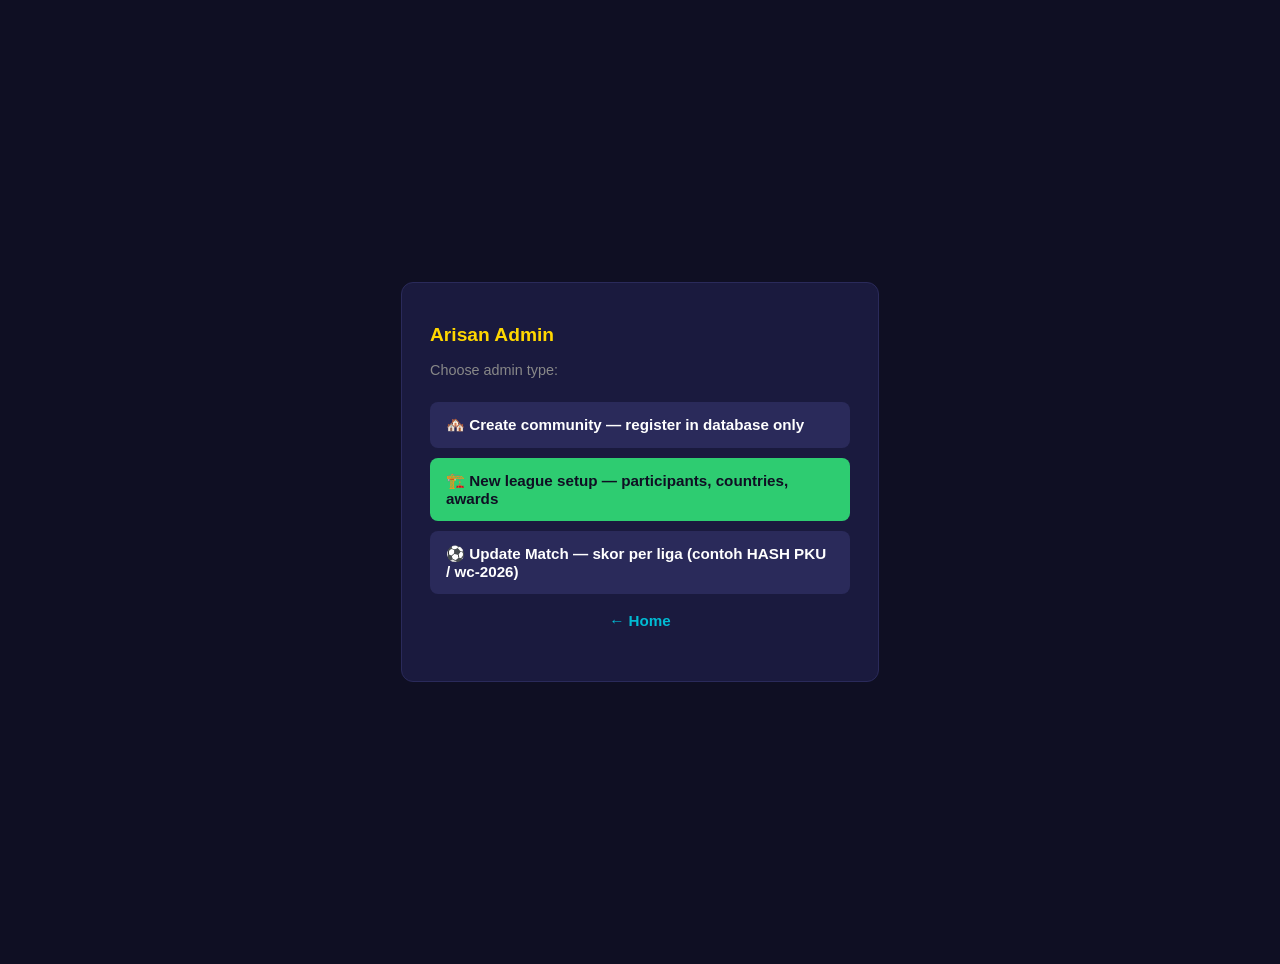
<file: admin.html>
<!DOCTYPE html>
<html lang="en">
<head>
    <meta charset="UTF-8">
    <meta name="viewport" content="width=device-width, initial-scale=1.0">
    <title>Admin — Phak Kiu Pantech</title>
    <style>
        body {
            font-family: 'Segoe UI', sans-serif;
            background: #0f0f23;
            color: #e8e8f0;
            min-height: 100vh;
            display: flex;
            align-items: center;
            justify-content: center;
            padding: 24px;
        }
        .box {
            max-width: 420px;
            width: 100%;
            background: #1a1a3e;
            border: 1px solid #2a2a5a;
            border-radius: 12px;
            padding: 28px;
        }
        h1 { font-size: 1.2rem; color: #ffd700; margin-bottom: 8px; }
        p { color: #888; font-size: 0.9rem; margin-bottom: 20px; line-height: 1.5; }
        a {
            display: block;
            padding: 14px 16px;
            margin-bottom: 10px;
            border-radius: 8px;
            text-decoration: none;
            color: #fff;
            background: #2a2a5a;
            font-weight: 600;
            font-size: 0.95rem;
        }
        a:hover { background: #3a3a7a; }
        a.primary { background: #2ecc71; color: #0f0f23; }
        a.primary:hover { background: #27ae60; color: #fff; }
        .home { text-align: center; margin-top: 16px; font-size: 0.85rem; }
        .home a { display: inline; background: none; padding: 0; color: #00bcd4; }
    </style>
    <script src="shared/js/league-context.js"></script>
    <script>
        document.addEventListener('DOMContentLoaded', function () {
            if (!window.ArisanLeagueContext) return;
            var matchLink = document.getElementById('admin-match-example');
            var homeLink = document.getElementById('admin-home-link');
            var setupLink = document.getElementById('admin-setup-link');
            var communityLink = document.getElementById('admin-community-link');
            if (matchLink) matchLink.href = ArisanLeagueContext.adminUrl('hash-pku', 'wc-2026');
            if (homeLink) homeLink.href = ArisanLeagueContext.siteIndexUrl();
            if (setupLink) setupLink.href = ArisanLeagueContext.appUrl('admin/setup.html');
            if (communityLink) communityLink.href = ArisanLeagueContext.appUrl('admin/community.html');
        });
    </script>
</head>
<body>
    <div class="box">
        <h1>Arisan Admin</h1>
        <p>Choose admin type:</p>
        <a href="#" id="admin-community-link">🏘️ Create community — register in database only</a>
        <a href="#" id="admin-setup-link" class="primary">🏗️ New league setup — participants, countries, awards</a>
        <a href="#" id="admin-match-example">⚽ Update Match — skor per liga (contoh HASH PKU / wc-2026)</a>
        <p class="home"><a href="#" id="admin-home-link">← Home</a></p>
    </div>
</body>
</html>
</file>
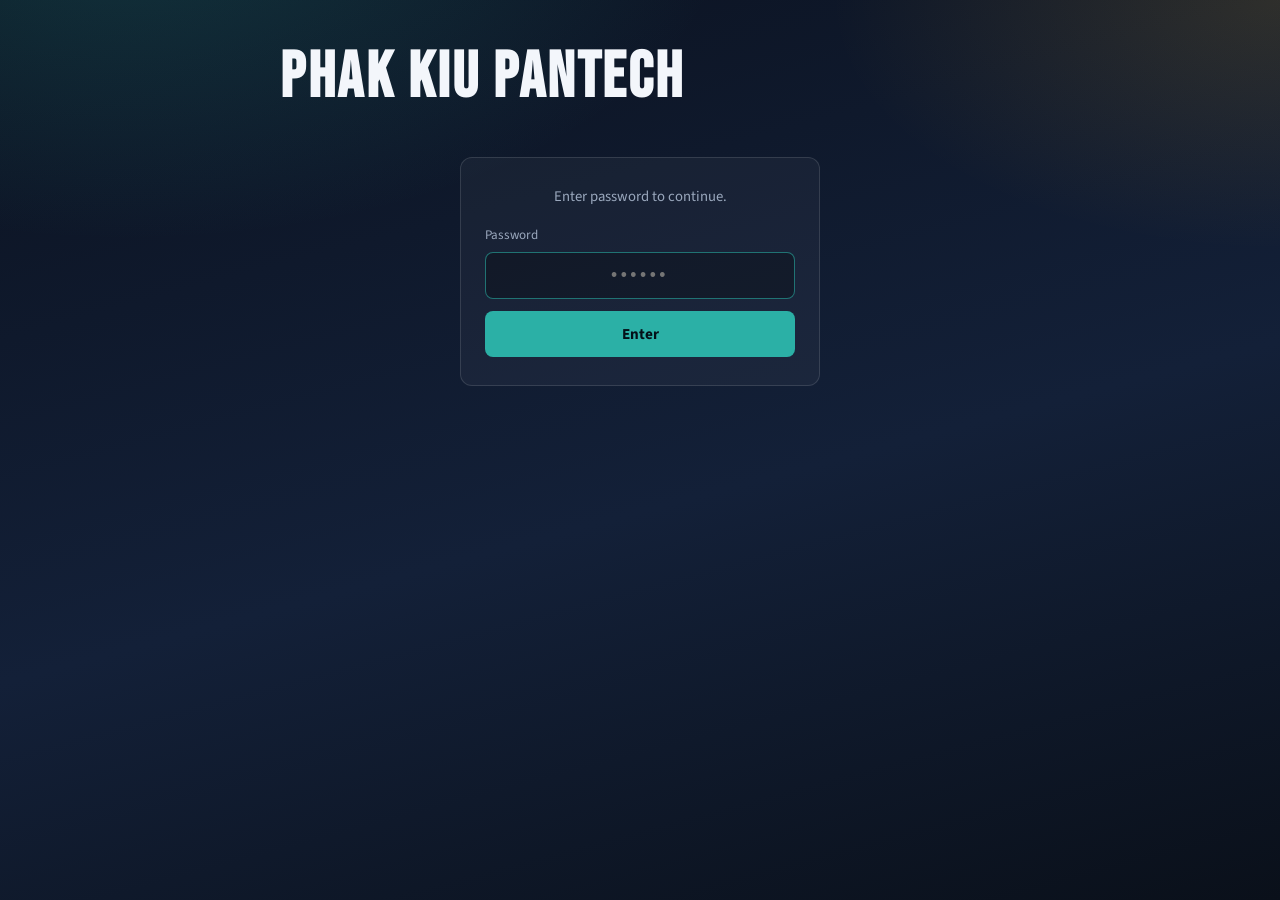
<file: admin/community.html>
<!DOCTYPE html>
<html lang="en">
<head>
    <meta charset="UTF-8">
    <meta name="viewport" content="width=device-width, initial-scale=1.0">
    <title>Create Community — Phak Kiu Pantech</title>
    <script src="../shared/js/league-context.js"></script>
    <script src="../shared/js/supabase-client.js"></script>
    <style>
        * { margin: 0; padding: 0; box-sizing: border-box; }
        body {
            font-family: 'Segoe UI', Roboto, Arial, sans-serif;
            background: #0f0f23;
            color: #e8e8f0;
            min-height: 100vh;
            padding: 24px 16px 100px;
        }
        .wrap { max-width: 560px; margin: 0 auto; }
        h1 { font-size: 1.4rem; color: #ffd700; margin-bottom: 4px; }
        .subtitle { color: #888; font-size: 0.85rem; margin-bottom: 24px; line-height: 1.5; }
        .card {
            background: #1a1a3e;
            border: 1px solid #2a2a5a;
            border-radius: 12px;
            padding: 20px;
            margin-bottom: 20px;
        }
        label { display: block; font-size: 0.82rem; color: #aaa; margin-bottom: 6px; }
        input[type="text"], input[type="password"] {
            width: 100%;
            padding: 10px 12px;
            border-radius: 8px;
            border: 1px solid #3a3a6a;
            background: #12122a;
            color: #fff;
            font-size: 0.95rem;
            margin-bottom: 12px;
            font-family: inherit;
        }
        .pin-box { max-width: 360px; margin: 80px auto; text-align: center; }
        .btn {
            display: inline-block;
            padding: 10px 18px;
            border: none;
            border-radius: 8px;
            font-size: 0.9rem;
            font-weight: 600;
            cursor: pointer;
            font-family: inherit;
            text-decoration: none;
        }
        .btn-primary { background: #2ecc71; color: #0f0f23; }
        .btn-primary:hover { background: #27ae60; color: #fff; }
        .btn-secondary { background: #2a2a5a; color: #fff; }
        .btn-secondary:hover { background: #3a3a7a; }
        .hidden { display: none !important; }
        .hint { font-size: 0.8rem; color: #888; margin-bottom: 14px; line-height: 1.5; }
        .status { font-size: 0.85rem; margin-top: 12px; color: #2ecc71; min-height: 1.2em; }
        .status.error { color: #e94560; }
        .existing { margin-top: 8px; }
        .existing li {
            list-style: none;
            padding: 10px 12px;
            border: 1px solid #2a2a5a;
            border-radius: 8px;
            margin-bottom: 8px;
            background: #12122a;
            font-size: 0.9rem;
        }
        .existing li span { color: #888; font-size: 0.82rem; }
        .nav-links { display: flex; flex-wrap: wrap; gap: 10px; margin-top: 16px; }
    </style>
</head>
<body>
    <div id="main-panel" class="wrap">
        <h1>🏘️ Create Community</h1>
        <p class="subtitle">
            Register a community in the database only. Participants, teams, matches, and awards
            are configured later via <strong>Create/Edit League</strong>.
        </p>

        <div class="card">
            <p class="hint">Slug is used in URLs and folder paths (<code>communities/{slug}/</code>).</p>
            <label for="community-name">Display name</label>
            <input type="text" id="community-name" placeholder="HASH PKU" autocomplete="off">
            <label for="community-slug">Slug</label>
            <input type="text" id="community-slug" placeholder="hash-pku" autocomplete="off">
            <button type="button" class="btn btn-primary" onclick="saveCommunity()">💾 Save community</button>
            <p id="action-status" class="status"></p>
        </div>

        <div class="card">
            <h2 style="font-size:1rem;color:#00bcd4;margin-bottom:12px;">Existing communities</h2>
            <ul class="existing" id="existing-list"></ul>
        </div>

        <div class="nav-links">
            <a href="#" id="community-home-link" class="btn btn-secondary">🏠 Home</a>
            <a href="#" id="link-new-league" class="btn btn-secondary">Create/Edit League</a>
        </div>
    </div>

    <script>
        const ROOT_AUTH_KEY = 'arisan_root_auth';

        function requireRootAuth() {
            if (sessionStorage.getItem(ROOT_AUTH_KEY) !== '1') {
                location.href = ArisanLeagueContext.siteIndexUrl();
                return false;
            }
            return true;
        }

        (function wireCommunityNav() {
            const home = document.getElementById('community-home-link');
            const setup = document.getElementById('link-new-league');
            if (home) home.href = ArisanLeagueContext.siteIndexUrl();
            if (setup) setup.href = ArisanLeagueContext.appUrl('admin/setup.html?new=league');
        })();

        function slugify(s) {
            return String(s || '').toLowerCase()
                .normalize('NFD').replace(/[\u0300-\u036f]/g, '')
                .replace(/[^a-z0-9]+/g, '-').replace(/^-|-$/g, '');
        }

        function esc(s) {
            return String(s || '').replace(/&/g, '&amp;').replace(/</g, '&lt;').replace(/"/g, '&quot;');
        }

        function setStatus(msg, isError) {
            const el = document.getElementById('action-status');
            el.textContent = msg || '';
            el.classList.toggle('error', !!isError);
        }

        async function renderExisting() {
            const ul = document.getElementById('existing-list');
            try {
                const rows = await ArisanDB.listCommunities();
                if (!rows.length) {
                    ul.innerHTML = '<li><span>No communities yet.</span></li>';
                    return;
                }
                ul.innerHTML = rows.map(c =>
                    '<li><strong>' + esc(c.name) + '</strong><br><span>' + esc(c.slug) +
                    ' · <a href="' + esc(ArisanLeagueContext.appUrl(
                        'admin/setup.html?new=league&community=' + encodeURIComponent(c.slug)
                    )) + '" style="color:#00bcd4;">Create league</a></span></li>'
                ).join('');
            } catch (e) {
                ul.innerHTML = '<li><span class="status error">' + esc(e.message) + '</span></li>';
            }
        }

        async function saveCommunity() {
            if (!ArisanDB.isConfigured()) {
                setStatus('Supabase is not configured.', true);
                return;
            }
            const name = document.getElementById('community-name').value.trim();
            const slug = document.getElementById('community-slug').value.trim();
            if (!name || !slug) {
                setStatus('Display name and slug are required.', true);
                return;
            }
            if (!/^[a-z0-9]+(?:-[a-z0-9]+)*$/.test(slug)) {
                setStatus('Slug must be lowercase letters, numbers, and hyphens only.', true);
                return;
            }
            setStatus('Saving…');
            try {
                await ArisanDB.upsertCommunity(slug, name, {});
                setStatus('Community saved: ' + slug);
                document.getElementById('link-new-league').href =
                    ArisanLeagueContext.appUrl('admin/setup.html?new=league&community=' + encodeURIComponent(slug));
                await renderExisting();
            } catch (e) {
                setStatus('Save failed: ' + e.message, true);
            }
        }

        document.getElementById('community-name').addEventListener('input', function () {
            const slugEl = document.getElementById('community-slug');
            if (!slugEl.dataset.manual) slugEl.value = slugify(this.value);
        });
        document.getElementById('community-slug').addEventListener('input', function () {
            this.dataset.manual = this.value.trim() ? '1' : '';
        });

        (async function init() {
            if (!requireRootAuth()) return;
            await renderExisting();
        })();
    </script>
</body>
</html>
</file>
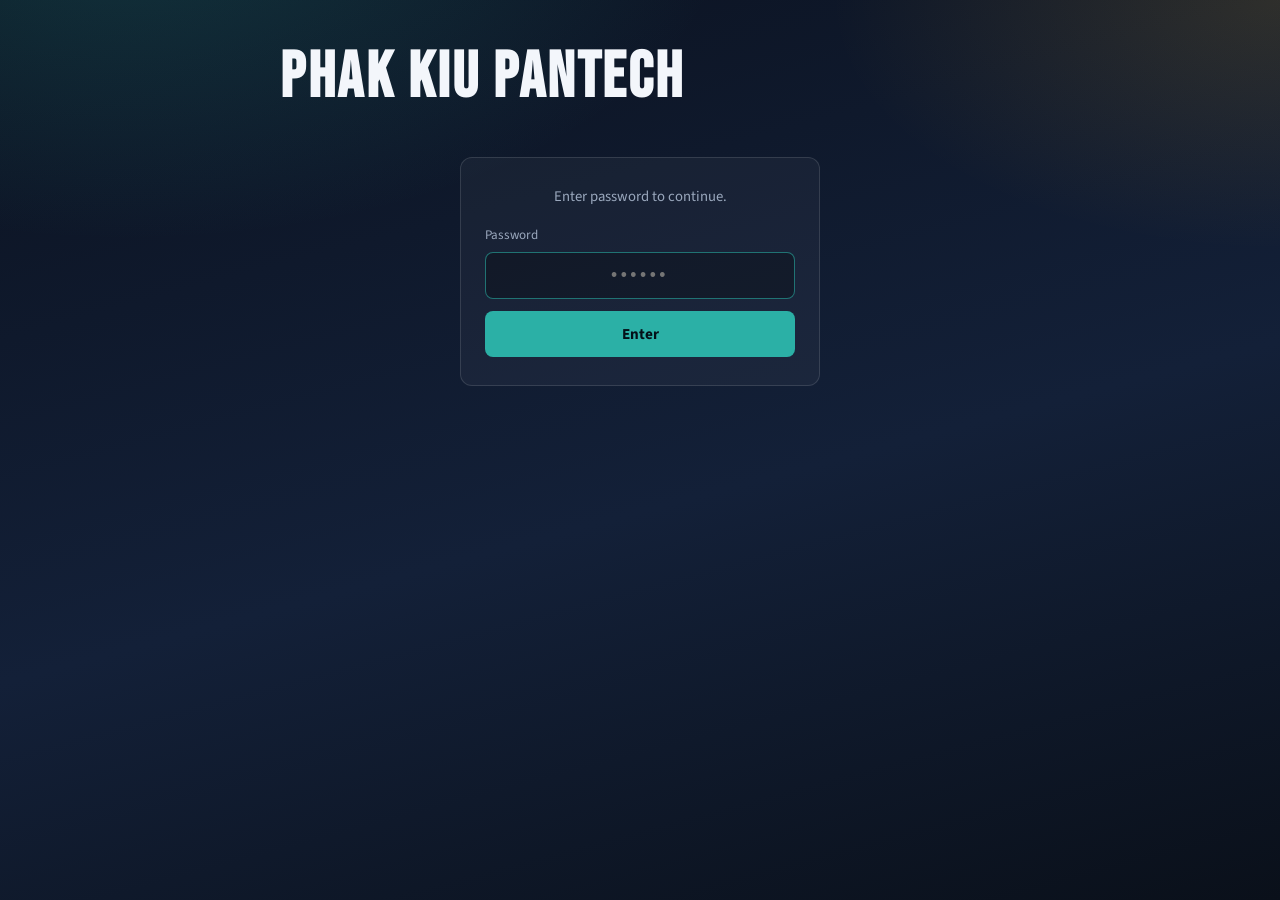
<file: admin/setup.html>
<!DOCTYPE html>
<html lang="en">
<head>
    <meta charset="UTF-8">
    <meta name="viewport" content="width=device-width, initial-scale=1.0">
    <title>League Setup — Phak Kiu Pantech</title>
    <script src="../shared/js/league-context.js"></script>
    <script src="../shared/js/supabase-client.js"></script>
    <script src="../shared/js/countries.js"></script>
    <style>
        * { margin: 0; padding: 0; box-sizing: border-box; }
        body {
            font-family: 'Segoe UI', Roboto, Arial, sans-serif;
            background: #0f0f23;
            color: #e8e8f0;
            min-height: 100vh;
            padding: 24px 16px 100px;
        }
        .wrap { max-width: 960px; margin: 0 auto; }
        h1 { font-size: 1.4rem; color: #ffd700; margin-bottom: 4px; }
        .subtitle { color: #888; font-size: 0.85rem; margin-bottom: 24px; line-height: 1.5; }
        .card {
            background: #1a1a3e;
            border: 1px solid #2a2a5a;
            border-radius: 12px;
            padding: 0;
            margin-bottom: 20px;
            overflow: hidden;
        }
        .card-toggle {
            display: flex;
            align-items: center;
            justify-content: space-between;
            gap: 12px;
            width: 100%;
            padding: 16px 20px;
            border: none;
            border-bottom: 1px solid transparent;
            background: transparent;
            color: #00bcd4;
            font: inherit;
            font-size: 1rem;
            font-weight: 600;
            text-align: left;
            cursor: pointer;
        }
        .card-toggle:hover { background: rgba(0, 188, 212, 0.06); }
        .card-toggle:focus-visible {
            outline: 2px solid #00bcd4;
            outline-offset: -2px;
        }
        .card-toggle-icon {
            flex-shrink: 0;
            font-size: 0.75rem;
            color: #888;
            transition: transform 0.2s ease;
        }
        .card.is-open .card-toggle {
            border-bottom-color: #2a2a5a;
        }
        .card.is-open .card-toggle-icon {
            transform: rotate(0deg);
        }
        .card:not(.is-open) .card-toggle-icon {
            transform: rotate(-90deg);
        }
        .card-body {
            padding: 16px 20px 20px;
        }
        .card:not(.is-open) .card-body {
            display: none;
        }
        .card h2 {
            font-size: 1rem;
            color: #00bcd4;
            margin-bottom: 14px;
            padding-bottom: 8px;
            border-bottom: 1px solid #2a2a5a;
        }
        .hint { font-size: 0.8rem; color: #888; margin-bottom: 12px; line-height: 1.5; }
        label { display: block; font-size: 0.82rem; color: #aaa; margin-bottom: 6px; }
        input[type="text"], input[type="password"], input[type="number"], input[type="url"], input[type="date"], input[type="time"], input[type="color"], select, textarea {
            width: 100%;
            padding: 10px 12px;
            border-radius: 8px;
            border: 1px solid #3a3a6a;
            background: #12122a;
            color: #fff;
            font-size: 0.95rem;
            margin-bottom: 12px;
            font-family: inherit;
            color-scheme: dark;
        }
        input[type="date"]::-webkit-calendar-picker-indicator,
        input[type="time"]::-webkit-calendar-picker-indicator {
            filter: invert(0.85);
            cursor: pointer;
            opacity: 0.9;
        }
        input[type="color"] { height: 42px; padding: 4px; cursor: pointer; }
        input[type="number"].pt-input { width: 100%; margin-bottom: 0; }
        .grid-2 { display: grid; grid-template-columns: 1fr 1fr; gap: 12px; }
        .grid-3 { display: grid; grid-template-columns: 1fr 1fr 1fr; gap: 12px; }
        .slug-with-action {
            display: flex;
            align-items: stretch;
            gap: 8px;
            margin-bottom: 12px;
        }
        .slug-with-action input {
            flex: 1;
            min-width: 0;
            margin-bottom: 0;
        }
        .slug-with-action .btn {
            margin: 0;
            flex-shrink: 0;
            white-space: nowrap;
            height: auto;
            align-self: stretch;
        }
        @media (max-width: 640px) {
            .grid-2, .grid-3 { grid-template-columns: 1fr; }
            .slug-with-action { flex-wrap: wrap; }
            .slug-with-action .btn { width: 100%; }
        }
        .btn {
            display: inline-block;
            padding: 10px 18px;
            border: none;
            border-radius: 8px;
            font-size: 0.9rem;
            font-weight: 600;
            cursor: pointer;
            margin-right: 8px;
            margin-top: 4px;
            font-family: inherit;
        }
        .btn-primary { background: #e94560; color: #fff; }
        .btn-secondary { background: #2a2a5a; color: #fff; }
        .btn-danger { background: transparent; color: #e94560; border: 1px solid #e94560; padding: 6px 12px; font-size: 0.8rem; }
        .btn-sm { padding: 6px 12px; font-size: 0.8rem; }
        .hidden { display: none !important; }
        .row-item {
            border: 1px solid #2a2a5a;
            border-radius: 10px;
            margin-bottom: 10px;
            background: #12122a;
            overflow: hidden;
        }
        .row-head {
            display: flex;
            align-items: center;
            justify-content: space-between;
            gap: 8px;
            margin-bottom: 0;
        }
        .participant-row.participant-collapsible .row-head {
            padding: 12px 14px;
            border-bottom: 1px solid transparent;
        }
        .participant-row.participant-collapsible.is-open .row-head {
            border-bottom-color: #2a2a5a;
        }
        .participant-toggle {
            display: flex;
            align-items: center;
            gap: 8px;
            flex: 1;
            min-width: 0;
            padding: 0;
            border: none;
            background: transparent;
            color: #ffd700;
            font: inherit;
            font-size: 0.9rem;
            font-weight: 600;
            text-align: left;
            cursor: pointer;
        }
        .participant-toggle:hover { opacity: 0.9; }
        .participant-toggle:focus-visible {
            outline: 2px solid #00bcd4;
            outline-offset: 2px;
            border-radius: 4px;
        }
        .participant-toggle-icon {
            flex-shrink: 0;
            font-size: 0.7rem;
            color: #888;
            transition: transform 0.2s ease;
        }
        .participant-row.is-open .participant-toggle-icon {
            transform: rotate(0deg);
        }
        .participant-row:not(.is-open) .participant-toggle-icon {
            transform: rotate(-90deg);
        }
        .participant-name-label {
            color: #ccc;
            font-weight: 500;
        }
        .participant-body {
            padding: 14px;
        }
        .participant-row:not(.is-open) .participant-body {
            display: none;
        }
        .row-item:not(.participant-collapsible) {
            padding: 14px;
        }
        .row-item:not(.participant-collapsible) .row-head {
            margin-bottom: 10px;
        }
        .row-head strong { color: #ffd700; font-size: 0.9rem; }
        .badge {
            display: inline-block;
            font-size: 0.72rem;
            padding: 2px 8px;
            border-radius: 999px;
            background: #2a2a5a;
            color: #aaa;
            margin-left: 6px;
        }
        .sub-section { margin-top: 16px; padding-top: 14px; border-top: 1px dashed #2a2a5a; }
        .sub-title { font-size: 0.88rem; color: #ffd700; margin-bottom: 10px; }
        .sub-hint { margin-top: 12px; margin-bottom: 8px; color: #00bcd4; }
        .sub-block {
            border: 1px solid #2a2a5a;
            border-radius: 8px;
            padding: 12px;
            margin-bottom: 10px;
            background: #0f0f23;
        }
        .pt-grid {
            display: grid;
            grid-template-columns: repeat(3, 1fr);
            gap: 12px;
        }
        .pt-grid-6 {
            display: grid;
            grid-template-columns: repeat(3, 1fr);
            gap: 12px;
        }
        @media (max-width: 640px) {
            .pt-grid, .pt-grid-6 { grid-template-columns: 1fr 1fr; }
        }
        .pt-item label { font-size: 0.78rem; }
        .mq-mode-row {
            display: flex;
            flex-direction: column;
            gap: 8px;
            margin-bottom: 14px;
        }
        .mq-mode-option {
            display: flex;
            align-items: center;
            gap: 8px;
            margin: 0;
            cursor: pointer;
            font-size: 0.88rem;
            color: #ccc;
            font-weight: 400;
        }
        .mq-mode-option input {
            width: auto;
            margin: 0;
            flex-shrink: 0;
        }
        .mq-team-points-wrap {
            overflow-x: auto;
            border: 1px solid #2a2a5a;
            border-radius: 8px;
            background: #0f0f23;
        }
        .mq-team-points-table {
            width: 100%;
            border-collapse: collapse;
            font-size: 0.82rem;
            min-width: 520px;
        }
        .mq-team-points-table th,
        .mq-team-points-table td {
            padding: 8px 10px;
            border-bottom: 1px solid #2a2a5a;
            text-align: left;
            vertical-align: middle;
        }
        .mq-team-points-table th {
            color: #ffd700;
            font-weight: 600;
            font-size: 0.72rem;
            text-transform: uppercase;
            letter-spacing: 0.04em;
            background: #12122a;
        }
        .mq-team-points-table tr:last-child td { border-bottom: none; }
        .mq-team-points-table .mq-team-name { color: #eaeaea; font-weight: 600; }
        .mq-team-points-table input[type="number"] {
            width: 72px;
            margin: 0;
            padding: 6px 8px;
            font-size: 0.82rem;
        }
        .score-predict-wrap {
            overflow: auto;
            max-height: min(70vh, 640px);
            border: 1px solid #2a2a5a;
            border-radius: 8px;
            background: #0f0f23;
            -webkit-overflow-scrolling: touch;
        }
        .score-predict-table {
            width: 100%;
            border-collapse: separate;
            border-spacing: 0;
            font-size: 0.78rem;
            min-width: 640px;
        }
        .score-predict-table th,
        .score-predict-table td {
            padding: 8px 8px;
            border-bottom: 1px solid #2a2a5a;
            text-align: left;
            vertical-align: middle;
        }
        .score-predict-table thead th {
            color: #ffd700;
            font-weight: 600;
            font-size: 0.7rem;
            text-transform: uppercase;
            letter-spacing: 0.04em;
            background: #12122a;
            position: sticky;
            top: 0;
            z-index: 2;
            box-shadow: 0 1px 0 #2a2a5a;
        }
        .score-predict-table th.sp-participant {
            text-align: center;
            min-width: 88px;
        }
        .score-predict-table .sp-match-label {
            color: #eaeaea;
            font-weight: 600;
            white-space: nowrap;
            max-width: 220px;
            overflow: hidden;
            text-overflow: ellipsis;
        }
        .score-predict-inputs {
            display: inline-flex;
            align-items: center;
            gap: 4px;
            justify-content: center;
        }
        .score-predict-inputs input[type="number"] {
            width: 48px;
            margin: 0;
            padding: 5px 4px;
            font-size: 0.78rem;
            text-align: center;
        }
        .score-predict-inputs .sp-sep {
            color: #666;
            font-weight: 600;
        }
        .score-predict-inputs .sp-clear {
            width: 22px;
            height: 22px;
            margin: 0;
            padding: 0;
            border: 1px solid #3a3a6a;
            border-radius: 4px;
            background: #1a1a3e;
            color: #aaa;
            font-size: 0.75rem;
            line-height: 1;
            cursor: pointer;
            flex-shrink: 0;
        }
        .score-predict-inputs .sp-clear:hover {
            background: #2a1a2e;
            border-color: #e74c3c;
            color: #ec7063;
        }
        .score-predict-inputs.is-empty .sp-clear {
            visibility: hidden;
            pointer-events: none;
        }
        .pt-share-row {
            display: flex;
            align-items: center;
            gap: 6px;
            margin-top: 8px;
            font-size: 0.72rem;
            color: #aaa;
            cursor: pointer;
            font-weight: 400;
        }
        .pt-share-row input {
            width: auto;
            margin: 0;
            flex-shrink: 0;
        }
        .check-row {
            display: flex;
            align-items: center;
            gap: 8px;
            margin-bottom: 12px;
        }
        .check-row input { width: auto; margin: 0; }
        .check-row label { margin: 0; cursor: pointer; }
        .floating-nav {
            position: fixed;
            bottom: max(16px, env(safe-area-inset-bottom));
            left: 50%;
            transform: translateX(-50%);
            z-index: 1000;
            display: flex;
            flex-direction: column;
            align-items: center;
            gap: 6px;
            padding: 10px 12px 8px;
            background: rgba(18, 18, 42, 0.94);
            border: 1px solid rgba(42, 42, 90, 0.95);
            border-radius: 20px;
            box-shadow: 0 8px 32px rgba(0, 0, 0, 0.5);
            backdrop-filter: blur(10px);
        }
        .floating-nav-buttons { display: flex; gap: 8px; flex-wrap: wrap; justify-content: center; }
        .float-status { font-size: 0.78rem; color: #2ecc71; text-align: center; max-width: 320px; }
        .float-status.error { color: #e94560; }
        .float-btn {
            padding: 10px 14px;
            border-radius: 999px;
            border: none;
            font-size: 0.8rem;
            font-weight: 600;
            cursor: pointer;
            text-decoration: none;
            color: #fff;
            background: #2a2a5a;
            font-family: inherit;
        }
        .float-btn-save { background: #2ecc71; color: #0f0f23; }
        .schedule-preview-list {
            list-style: none;
            margin-top: 12px;
            max-height: 420px;
            overflow-y: auto;
            border: 1px solid #2a2a5a;
            border-radius: 8px;
            background: #0f0f23;
        }
        .schedule-preview-list li {
            display: grid;
            grid-template-columns: minmax(0, 1fr) auto;
            gap: 10px 12px;
            align-items: center;
            padding: 10px 12px;
            border-bottom: 1px solid #2a2a5a;
            font-size: 0.82rem;
        }
        .schedule-preview-list li:last-child { border-bottom: none; }
        .schedule-match-main {
            display: flex;
            flex-wrap: wrap;
            align-items: center;
            gap: 8px;
            min-width: 0;
        }
        .schedule-preview-list li strong {
            font-weight: 600;
            color: #eaeaea;
            line-height: 1.35;
        }
        .schedule-swapped-badge {
            display: inline-block;
            font-size: 0.65rem;
            font-weight: 700;
            letter-spacing: 0.04em;
            text-transform: uppercase;
            color: #7ec8f0;
            background: rgba(126, 200, 240, 0.12);
            border: 1px solid rgba(126, 200, 240, 0.35);
            border-radius: 999px;
            padding: 2px 7px;
        }
        .schedule-edit-inputs {
            display: flex;
            flex-wrap: wrap;
            gap: 8px;
            justify-content: flex-end;
            align-items: center;
        }
        .schedule-swap-btn {
            white-space: nowrap;
        }
        .schedule-edit-inputs input[type="date"] {
            width: auto;
            min-width: 0;
            margin: 0;
        }
        .schedule-time-24h {
            display: inline-flex;
            align-items: center;
            gap: 4px;
        }
        .schedule-time-24h select {
            width: auto;
            min-width: 3.6rem;
            margin: 0;
            padding: 8px 6px;
        }
        .schedule-time-sep {
            color: #aaa;
            font-weight: 600;
            font-variant-numeric: tabular-nums;
        }
        .schedule-add-form {
            display: flex;
            flex-wrap: wrap;
            gap: 8px;
            align-items: center;
            margin-bottom: 12px;
            padding: 10px 12px;
            background: rgba(255, 255, 255, 0.03);
            border: 1px dashed rgba(255, 215, 0, 0.25);
            border-radius: 8px;
        }
        .schedule-add-form select {
            width: auto;
            min-width: 7rem;
            margin: 0;
        }
        .schedule-add-form span {
            color: #888;
            font-size: 0.85rem;
        }
        .group-qualify-wrap {
            display: inline-flex;
            align-items: center;
            gap: 6px;
            font-size: 0.82rem;
            color: #bbb;
            margin-left: 8px;
        }
        .group-qualify-input {
            width: 3.2rem !important;
            min-width: 0;
            margin: 0 !important;
            padding: 4px 6px !important;
            text-align: center;
        }
        @media (max-width: 640px) {
            .schedule-preview-list li {
                grid-template-columns: 1fr;
            }
            .schedule-edit-inputs { justify-content: flex-start; }
        }
        .team-pair-box { margin-bottom: 12px; }
        .team-pair-grid {
            display: grid;
            grid-template-columns: 1fr auto 1fr;
            gap: 12px;
            align-items: center;
        }
        @media (max-width: 640px) {
            .team-pair-grid { grid-template-columns: 1fr; }
            .team-pair-vs { text-align: center; padding: 4px 0; }
        }
        .team-pair-slot {
            border: 1px solid #2a2a5a;
            border-radius: 8px;
            padding: 12px;
            background: #0f0f23;
            min-height: 100%;
        }
        .team-pair-slot-empty {
            display: flex;
            align-items: center;
            justify-content: center;
            border-style: dashed;
            opacity: 0.85;
        }
        .team-pair-slot-label {
            display: block;
            color: #ffd700;
            font-weight: 600;
            font-size: 0.82rem;
            margin: 0;
        }
        .team-pair-slot-head {
            display: flex;
            align-items: center;
            justify-content: space-between;
            gap: 8px;
            margin-bottom: 8px;
        }
        .group-remove-team {
            flex-shrink: 0;
            margin: 0;
        }
        .club-tbd-toggle {
            margin-bottom: 8px;
        }
        .stage-panel {
            border: 1px solid #2a2a5a;
            border-radius: 10px;
            margin-bottom: 14px;
            overflow: hidden;
            background: #12122b;
        }
        .stage-panel-toggle {
            display: flex;
            align-items: center;
            justify-content: space-between;
            gap: 12px;
            width: 100%;
            padding: 12px 14px;
            border: none;
            border-bottom: 1px solid transparent;
            background: transparent;
            color: #ffd700;
            font: inherit;
            font-size: 0.95rem;
            font-weight: 700;
            text-align: left;
            cursor: pointer;
        }
        .stage-panel-toggle:hover { background: rgba(255, 215, 0, 0.06); }
        .stage-panel-icon {
            flex-shrink: 0;
            font-size: 0.75rem;
            color: #888;
            transition: transform 0.2s ease;
        }
        .stage-panel.is-open .stage-panel-toggle {
            border-bottom-color: #2a2a5a;
        }
        .stage-panel.is-open .stage-panel-icon {
            transform: rotate(0deg);
        }
        .stage-panel:not(.is-open) .stage-panel-icon {
            transform: rotate(-90deg);
        }
        .stage-panel:not(.is-open) .stage-panel-body {
            display: none;
        }
        .stage-panel-body {
            padding: 12px 14px 14px;
        }
        .stage-panel-body > .btn {
            margin-top: 8px;
        }
        .team-pair-vs {
            font-weight: 700;
            color: #e94560;
            font-size: 0.9rem;
            padding: 0 4px;
        }
        .group-def-box { margin-bottom: 14px; }
        .group-def-label-wrap {
            display: flex;
            align-items: center;
            gap: 8px;
            flex-wrap: wrap;
        }
        .group-label-input {
            width: 3.2rem;
            min-width: 2.5rem;
            text-align: center;
            font-weight: 700;
            text-transform: uppercase;
        }
        .group-qualify-wrap {
            display: inline-flex;
            align-items: center;
            gap: 4px;
            font-size: 0.8rem;
            color: #9aa3b5;
            font-weight: 500;
        }
        .group-qualify-input {
            width: 3rem;
            text-align: center;
        }
        .schedule-add-form {
            display: flex;
            flex-wrap: wrap;
            align-items: center;
            gap: 8px;
            margin-bottom: 12px;
            padding: 10px;
            background: rgba(0, 0, 0, 0.2);
            border-radius: 8px;
        }
        .schedule-add-form select {
            min-width: 120px;
            max-width: 180px;
        }
        .group-match-hint { margin: 0; }
        .group-teams-grid {
            display: grid;
            grid-template-columns: repeat(auto-fill, minmax(220px, 1fr));
            gap: 10px;
            margin: 10px 0 12px;
        }
        .field-with-preview {
            display: flex;
            align-items: center;
            gap: 8px;
        }
        .field-with-preview .field-control {
            flex: 1;
            min-width: 0;
        }
        .field-with-preview .field-control select,
        .field-with-preview .field-control input[type="text"],
        .field-with-preview .field-control input[type="url"] {
            margin-bottom: 0;
            height: 42px;
        }
        .league-assets-grid {
            display: grid;
            grid-template-columns: 1fr 1fr;
            gap: 12px;
            margin-bottom: 12px;
            align-items: start;
        }
        .league-icon-field-wrap {
            max-width: none;
            min-width: 0;
        }
        .league-icon-field-wrap .field-preview {
            width: 48px;
        }
        .league-icon-field-wrap .field-preview img.preview-trophy,
        .league-icon-field-wrap .field-preview img.preview-icon,
        .league-icon-field-wrap .field-preview img.preview-ball {
            width: 100%;
            height: auto;
            max-height: 100%;
            object-fit: contain;
        }
        .league-assets-grid .league-bg-music-field input {
            margin-bottom: 0;
        }
        @media (max-width: 640px) {
            .league-assets-grid { grid-template-columns: 1fr; }
        }
        .field-preview {
            flex-shrink: 0;
            width: 42px;
            height: 42px;
            display: flex;
            align-items: center;
            justify-content: center;
            background: transparent;
            border: none;
            overflow: visible;
        }
        .field-preview img.preview-img {
            height: 100%;
            width: auto;
            max-width: 100%;
            object-fit: contain;
            display: block;
        }
        .labeled-preview-field {
            margin-bottom: 12px;
        }
        .labeled-preview-field > label {
            margin-bottom: 6px;
        }
        .labeled-preview-field .field-with-preview {
            margin-bottom: 0;
        }
        .player-name-lookup .player-lookup-status {
            margin: -4px 0 8px;
            font-size: 0.75rem;
            line-height: 1.4;
            min-height: 1.05rem;
        }
        .player-name-lookup .player-lookup-status.ok { color: #2ecc71; }
        .player-name-lookup .player-lookup-status.warn { color: #f39c12; }
        .player-name-lookup .player-lookup-status.loading { color: #888; }
        .player-name-lookup { position: relative; }
        .player-autocomplete-input-wrap { position: relative; }
        .player-autocomplete-input-wrap input {
            margin-bottom: 0;
        }
        .player-autocomplete-list {
            position: absolute;
            left: 0;
            right: 0;
            top: calc(100% + 4px);
            z-index: 30;
            max-height: 240px;
            overflow-y: auto;
            background: #12122a;
            border: 1px solid #3a3a6a;
            border-radius: 8px;
            box-shadow: 0 10px 28px rgba(0, 0, 0, 0.45);
        }
        .player-autocomplete-list.hidden { display: none; }
        .player-autocomplete-option {
            display: flex;
            align-items: center;
            gap: 10px;
            width: 100%;
            padding: 8px 10px;
            border: none;
            border-bottom: 1px solid #2a2a5a;
            background: transparent;
            color: #e8e8f0;
            text-align: left;
            cursor: pointer;
            font-family: inherit;
        }
        .player-autocomplete-option:last-child { border-bottom: none; }
        .player-autocomplete-option:hover,
        .player-autocomplete-option.active {
            background: #2a2a5a;
        }
        .player-autocomplete-thumb {
            width: 34px;
            height: 34px;
            object-fit: contain;
            flex-shrink: 0;
        }
        .player-autocomplete-text strong {
            display: block;
            font-size: 0.88rem;
            font-weight: 600;
        }
        .player-autocomplete-text small {
            display: block;
            font-size: 0.72rem;
            color: #888;
            margin-top: 2px;
        }
        .field-preview img.player-img-opaque-bg,
        .player-autocomplete-thumb.player-img-opaque-bg {
            mix-blend-mode: multiply;
            filter: brightness(1.12) contrast(1.05);
        }
        .league-title-lookup { position: relative; }
        .league-title-lookup .player-lookup-status {
            margin: -4px 0 8px;
            font-size: 0.75rem;
            line-height: 1.4;
            min-height: 1.05rem;
        }
        .league-title-lookup .player-autocomplete-input-wrap input {
            margin-bottom: 0;
        }
        .club-name-lookup { position: relative; }
        .club-name-lookup .player-lookup-status {
            margin: -4px 0 8px;
            font-size: 0.75rem;
            line-height: 1.4;
            min-height: 1.05rem;
        }
        .club-name-lookup .player-autocomplete-input-wrap input {
            margin-bottom: 0;
        }
    </style>
</head>
<body>
    <div id="setup-panel" class="wrap">
        <h1>🏗️ League Setup</h1>

        <div class="card card-collapsible is-open" data-section="community-league">
            <button type="button" class="card-toggle" aria-expanded="true" aria-controls="section-community-league">
                <span>1. Community &amp; League</span>
                <span class="card-toggle-icon" aria-hidden="true">▼</span>
            </button>
            <div class="card-body" id="section-community-league">
            <div class="grid-2">
                <div>
                    <label for="community-slug">Community</label>
                    <select id="community-slug">
                        <option value="">— Select community —</option>
                    </select>
                </div>
                <div>
                    <label for="league-slug">League (slug)</label>
                    <div class="slug-with-action">
                        <input type="text" id="league-slug" placeholder="wc-2026" list="league-list">
                        <button type="button" class="btn btn-secondary btn-sm" onclick="loadExisting()">Load league data</button>
                    </div>
                    <datalist id="league-list"></datalist>
                </div>
            </div>
            <div class="grid-2">
                <div class="league-title-lookup">
                    <label for="league-title">League title</label>
                    <div class="player-autocomplete-input-wrap">
                        <input type="text" id="league-title" placeholder="Start typing e.g. FIFA World Cup…" autocomplete="off" role="combobox" aria-expanded="false" aria-autocomplete="list">
                        <div class="player-autocomplete-list hidden" id="league-title-autocomplete" role="listbox"></div>
                    </div>
                    <p class="player-lookup-status hint" id="league-title-lookup-status" aria-live="polite"></p>
                </div>
                <div>
                    <label>Year</label>
                    <input type="number" id="league-year" placeholder="2026" min="2000" max="2100">
                </div>
            </div>
            <div class="league-assets-grid">
                <div class="league-icon-field-wrap">
                    <div id="league-icon-url-wrap"></div>
                </div>
                <div class="league-icon-field-wrap">
                    <div id="league-trophy-url-wrap"></div>
                </div>
                <div class="league-icon-field-wrap">
                    <div id="league-ball-url-wrap"></div>
                </div>
                <div class="league-bg-music-field">
                    <label for="league-bg-music-url">Background music URL</label>
                    <input type="text" id="league-bg-music-url" placeholder="https://example.com/track.mp3" autocomplete="off">
                    <p class="player-lookup-status hint" id="league-bg-music-status" aria-live="polite"></p>
                    <audio id="league-bg-music-preview" preload="none" loop></audio>
                </div>
            </div>
            <p class="hint">Type a league title to search TheSportsDB. Selecting a match fills the title and league icon (badge → logo). Trophy and ball URLs can be set separately.</p>
            <div class="grid-2">
                <div>
                    <label for="competition-type">Competition type</label>
                    <select id="competition-type">
                        <option value="country">Country (national teams)</option>
                        <option value="club">Club</option>
                    </select>
                    <p class="hint" id="competition-type-hint"></p>
                </div>
                <div>
                    <label>Arisan stages (Main Quest W/D/L)</label>
                    <div class="check-row">
                        <input type="checkbox" id="include-group-stage">
                        <label for="include-group-stage">Group Stage</label>
                    </div>
                    <div class="check-row">
                        <input type="checkbox" id="include-knockout-stage" checked>
                        <label for="include-knockout-stage">Knockout Stage</label>
                    </div>
                    <p class="hint">Select at least one stage. Group Stage pots earn W/D/L from group matches; Knockout pots from KO matches. Standings points sum both.</p>
                </div>
                <div id="knockout-stage-options">
                    <label>&nbsp;</label>
                    <div class="check-row">
                        <input type="checkbox" id="include-third-place" checked>
                        <label for="include-third-place">Include 3rd place match in bracket</label>
                    </div>
                    <div class="check-row">
                        <input type="checkbox" id="two-leg-knockout">
                        <label for="two-leg-knockout">Two-leg (home-away) knockout</label>
                    </div>
                    <p class="hint">When enabled, each knockout tie has Leg 1 and Leg 2. Winner is decided by the combined score of both legs.</p>
                </div>
            </div>
            <button type="button" class="btn btn-secondary btn-sm" onclick="newBlankLeague()">Blank form</button>
            </div>
        </div>

        <div class="card card-collapsible is-open" data-section="point-config">
            <button type="button" class="card-toggle" aria-expanded="true" aria-controls="section-point-config">
                <span>2. Point Configurations</span>
                <span class="card-toggle-icon" aria-hidden="true">▼</span>
            </button>
            <div class="card-body" id="section-point-config">
            <div class="stage-panel is-open" data-stage="points-main">
                <button type="button" class="stage-panel-toggle" aria-expanded="true">
                    <span class="stage-panel-title">Main Quest</span>
                    <span class="stage-panel-icon" aria-hidden="true">▼</span>
                </button>
                <div class="stage-panel-body">
            <p class="hint" id="main-quest-hint">Main Quest points apply to Full Time (90 min) scores only — not Extra Time. Each participant has separate table pots for Group Stage and Knockout Stage; standings combine both.</p>
            <div class="mq-mode-row">
                <label class="mq-mode-option">
                    <input type="radio" name="main-quest-mode" id="mq-mode-fixed" value="fixed" checked>
                    Fixed points (same W/D/L for all teams)
                </label>
                <label class="mq-mode-option">
                    <input type="radio" name="main-quest-mode" id="mq-mode-fifa" value="fifa">
                    Points based on FIFA ranking (per team)
                </label>
            </div>
            <div id="main-quest-fixed-points">
                <div class="pt-grid">
                    <div class="pt-item"><label for="pt-win">WIN</label><input type="number" class="pt-input" id="pt-win" min="0" step="1" value="3"></div>
                    <div class="pt-item"><label for="pt-draw">DRAW</label><input type="number" class="pt-input" id="pt-draw" min="0" step="1" value="1"></div>
                    <div class="pt-item"><label for="pt-loss">LOSS</label><input type="number" class="pt-input" id="pt-loss" min="0" step="1" value="0"></div>
                </div>
            </div>
            <div id="main-quest-fifa-points" class="hidden">
                <p class="hint">Set W/D/L per team (based on FIFA ranking strength). Weaker teams can carry higher rewards so supporting underdogs stays fair. Add teams in Section 3 first.</p>
                <div id="main-quest-team-points"></div>
            </div>
                </div>
            </div>
            <div class="stage-panel is-open" data-stage="points-group-official">
                <button type="button" class="stage-panel-toggle" aria-expanded="true">
                    <span class="stage-panel-title">Official Group Stage Points</span>
                    <span class="stage-panel-icon" aria-hidden="true">▼</span>
                </button>
                <div class="stage-panel-body">
            <p class="hint">Official football table points for Group Stage standings (separate from arisan Main Quest points). Used to rank teams and mark mathematical eliminations. Default is FIFA-style 3/1/0. How many teams advance per group is set on each Group card in Section 3.</p>
            <div class="pt-grid">
                <div class="pt-item"><label for="gpt-win">WIN</label><input type="number" class="pt-input" id="gpt-win" min="0" step="1" value="3"></div>
                <div class="pt-item"><label for="gpt-draw">DRAW</label><input type="number" class="pt-input" id="gpt-draw" min="0" step="1" value="1"></div>
                <div class="pt-item"><label for="gpt-loss">LOSS</label><input type="number" class="pt-input" id="gpt-loss" min="0" step="1" value="0"></div>
            </div>
                </div>
            </div>
            <div class="stage-panel is-open" data-stage="points-side">
                <button type="button" class="stage-panel-toggle" aria-expanded="true">
                    <span class="stage-panel-title">Side Quest</span>
                    <span class="stage-panel-icon" aria-hidden="true">▼</span>
                </button>
                <div class="stage-panel-body">
            <p class="hint">Champion / Runner-Up / 3rd Place / Golden Glove apply once those awards are resolved. Golden Boot and Total Goal use provisional points while the tournament is live (once goals &gt; 0 / current goal &gt; 0). Enable “Share points equally” to split that category’s points among all correct guessers (e.g. 20 pts ÷ 5 people = 4 each). Total Goal awards the closest prediction(s). Score Predict awards exact full-time score hits per match.</p>
            <div class="pt-grid-6">
                <div class="pt-item">
                    <label for="pt-champion">Champion</label>
                    <input type="number" class="pt-input" id="pt-champion" min="0" step="1" value="10">
                    <label class="pt-share-row"><input type="checkbox" id="pt-share-champion" checked> Share points equally</label>
                </div>
                <div class="pt-item">
                    <label for="pt-runnerup">Runner-Up</label>
                    <input type="number" class="pt-input" id="pt-runnerup" min="0" step="1" value="5">
                    <label class="pt-share-row"><input type="checkbox" id="pt-share-runnerup" checked> Share points equally</label>
                </div>
                <div class="pt-item" id="pt-third-wrap">
                    <label for="pt-third">3rd Place</label>
                    <input type="number" class="pt-input" id="pt-third" min="0" step="1" value="3">
                    <label class="pt-share-row"><input type="checkbox" id="pt-share-third" checked> Share points equally</label>
                </div>
                <div class="pt-item">
                    <label for="pt-boot">Golden Boot</label>
                    <input type="number" class="pt-input" id="pt-boot" min="0" step="1" value="5">
                    <label class="pt-share-row"><input type="checkbox" id="pt-share-boot" checked> Share points equally</label>
                </div>
                <div class="pt-item">
                    <label for="pt-glove">Golden Glove</label>
                    <input type="number" class="pt-input" id="pt-glove" min="0" step="1" value="5">
                    <label class="pt-share-row"><input type="checkbox" id="pt-share-glove" checked> Share points equally</label>
                </div>
                <div class="pt-item">
                    <label for="pt-totalgoal">Total Goal</label>
                    <input type="number" class="pt-input" id="pt-totalgoal" min="0" step="1" value="5">
                    <label class="pt-share-row"><input type="checkbox" id="pt-share-totalgoal" checked> Share points equally</label>
                </div>
                <div class="pt-item">
                    <label for="pt-scorepredict">Score Predict</label>
                    <input type="number" class="pt-input" id="pt-scorepredict" min="0" step="1" value="5">
                    <label class="pt-share-row"><input type="checkbox" id="pt-share-scorepredict" checked> Share points equally</label>
                </div>
            </div>
                </div>
            </div>
            </div>
        </div>

        <div class="card card-collapsible is-open" data-section="teams">
            <button type="button" class="card-toggle" aria-expanded="true" aria-controls="section-teams">
                <span id="teams-section-title">3. Countries</span>
                <span class="card-toggle-icon" aria-hidden="true">▼</span>
            </button>
            <div class="card-body" id="section-teams">
            <div id="teams-list"></div>

            <div id="schedule-section" class="sub-section hidden">
                <h3 class="sub-title" id="schedule-section-title">Match Schedule</h3>
                <p class="hint" id="schedule-section-hint">No auto-generate — add each match with + Schedule. Set kickoff date and time in 24-hour format (WIB). Use Swap for home/away. Remove deletes the match entry.</p>
                <div id="schedule-preview"></div>
            </div>
            </div>
        </div>

        <div class="card card-collapsible is-open" data-section="participants">
            <button type="button" class="card-toggle" aria-expanded="true" aria-controls="section-participants">
                <span>4. Arisan Participants <span class="badge" id="count-participants">0</span></span>
                <span class="card-toggle-icon" aria-hidden="true">▼</span>
            </button>
            <div class="card-body" id="section-participants">
            <div id="participants-list"></div>
            <button type="button" class="btn btn-secondary btn-sm" onclick="addParticipant()">+ Participant</button>
            </div>
        </div>

        <div class="card card-collapsible is-open" data-section="score-predictions">
            <button type="button" class="card-toggle" aria-expanded="true" aria-controls="section-score-predictions">
                <span>5. Score Predictions</span>
                <span class="card-toggle-icon" aria-hidden="true">▼</span>
            </button>
            <div class="card-body" id="section-score-predictions">
                <p class="hint">Exact FT score predictions per match. Participants earn Score Predict points only when both sides match the final full-time score. Leave blank if not predicted yet. Use ✕ to clear an accidental prediction.</p>
                <div id="score-predictions-root"></div>
            </div>
        </div>
    </div>

    <nav class="floating-nav" id="floating-nav">
        <p id="action-status" class="float-status"></p>
        <div class="floating-nav-buttons">
            <a href="#" id="setup-home-link" class="float-btn">🏠 Home</a>
            <button type="button" class="float-btn float-btn-save" onclick="saveSetup()">💾 Save Setup</button>
        </div>
    </nav>

    <script src="../shared/js/bracket-builder.js"></script>
    <script src="../shared/js/thesportsdb.js"></script>
    <script src="../shared/js/setup-form-core.js"></script>
    <script src="../shared/js/setup-section-meta.js"></script>
    <script src="../shared/js/setup-section-points.js"></script>
    <script src="../shared/js/setup-section-teams.js"></script>
    <script src="../shared/js/setup-section-participants.js"></script>
    <script src="../shared/js/setup-section-predictions.js"></script>
    <script src="../shared/js/setup-form.js"></script>
    <script>
        (function initCollapsibleSections() {
            const STORAGE_KEY = 'arisan_setup_sections';
            let saved = {};
            try {
                saved = JSON.parse(sessionStorage.getItem(STORAGE_KEY) || '{}');
            } catch (e) {}

            document.querySelectorAll('.card-collapsible').forEach(card => {
                const key = card.dataset.section;
                const btn = card.querySelector('.card-toggle');
                if (!btn || !key) return;

                if (saved[key] === false) {
                    card.classList.remove('is-open');
                    btn.setAttribute('aria-expanded', 'false');
                }

                btn.addEventListener('click', () => {
                    const open = card.classList.toggle('is-open');
                    btn.setAttribute('aria-expanded', open ? 'true' : 'false');
                    saved[key] = open;
                    try {
                        sessionStorage.setItem(STORAGE_KEY, JSON.stringify(saved));
                    } catch (e) {}
                });
            });

            // Static stage panels (Point Config Main/Side Quest)
            document.querySelectorAll('#section-point-config .stage-panel[data-stage]').forEach(panel => {
                const key = panel.dataset.stage;
                const btn = panel.querySelector('.stage-panel-toggle');
                if (!btn || !key) return;
                if (typeof ArisanSetupFormCore !== 'undefined' && ArisanSetupFormCore.stageOpenState) {
                    if (ArisanSetupFormCore.stageOpenState[key] === false) {
                        panel.classList.remove('is-open');
                        btn.setAttribute('aria-expanded', 'false');
                    }
                }
                btn.addEventListener('click', () => {
                    const open = panel.classList.toggle('is-open');
                    btn.setAttribute('aria-expanded', open ? 'true' : 'false');
                    if (typeof ArisanSetupFormCore !== 'undefined') {
                        if (!ArisanSetupFormCore.stageOpenState) ArisanSetupFormCore.stageOpenState = {};
                        ArisanSetupFormCore.stageOpenState[key] = open;
                    }
                });
            });
        })();

        const ROOT_AUTH_KEY = 'arisan_root_auth';

        function requireRootAuth() {
            if (sessionStorage.getItem(ROOT_AUTH_KEY) !== '1') {
                location.href = ArisanLeagueContext.siteIndexUrl();
                return false;
            }
            return true;
        }

        (function wireSetupNav() {
            const home = document.getElementById('setup-home-link');
            if (home) home.href = ArisanLeagueContext.siteIndexUrl();
        })();

        let communitiesCache = [];

        function esc(s) {
            return String(s == null ? '' : s)
                .replace(/&/g, '&amp;').replace(/"/g, '&quot;').replace(/</g, '&lt;');
        }

        function applyNewModeFromUrl() {
            const params = new URLSearchParams(location.search);
            if (params.get('new') !== 'league') return;
            const community = params.get('community');
            if (community) {
                document.getElementById('community-slug').value = community;
                loadLeagueList(community);
            }
            document.getElementById('league-slug').value = '';
            document.getElementById('league-title').value = '';
            document.getElementById('league-year').value = '';
            newBlankLeague();
            document.getElementById('league-slug').focus();
        }

        async function loadCommunityList() {
            communitiesCache = await ArisanDB.listCommunities();
            const sel = document.getElementById('community-slug');
            const current = sel.value;
            sel.innerHTML = '<option value="">— Select community —</option>' +
                communitiesCache.slice().sort((a, b) =>
                    String(a.name || a.slug || '').localeCompare(String(b.name || b.slug || ''), undefined, { sensitivity: 'base' })
                ).map(c =>
                    '<option value="' + esc(c.slug) + '">' + esc(c.name) + ' (' + esc(c.slug) + ')</option>'
                ).join('');
            if (current) sel.value = current;
        }

        async function loadLeagueList(communitySlug) {
            const dl = document.getElementById('league-list');
            if (!communitySlug) { dl.innerHTML = ''; return; }
            try {
                const leagues = await ArisanDB.listLeagues(communitySlug);
                dl.innerHTML = leagues.slice().sort((a, b) =>
                    String(a.title || a.slug || '').localeCompare(String(b.title || b.slug || ''), undefined, { sensitivity: 'base' })
                ).map(l => `<option value="${esc(l.slug)}">${esc(l.title)}</option>`).join('');
            } catch (e) { dl.innerHTML = ''; }
        }

        async function loadExisting() {
            const communitySlug = document.getElementById('community-slug').value.trim();
            const leagueSlug = document.getElementById('league-slug').value.trim();
            if (!communitySlug || !leagueSlug) {
                setStatus('Enter community and league slugs first.', true);
                return;
            }
            setStatus('Loading…');
            try {
                window.LEAGUE_CONTEXT = {
                    communitySlug, leagueSlug,
                    assetBase: ArisanDB.communityAssetBase(communitySlug),
                };
                const bundle = await ArisanDB.fetchLeagueBundle(communitySlug, leagueSlug);
                const data = ArisanDB.bundleToSetupForm(bundle);
                document.getElementById('league-title').value = data.league.title || '';
                document.getElementById('league-year').value = data.league.year || '';
                ArisanSetupForm.loadFromSetupData(data);
                setStatus('Loaded: ' + communitySlug + '/' + leagueSlug);
            } catch (e) {
                setStatus('Load failed: ' + e.message, true);
            }
        }

        async function saveSetup() {
            if (!ArisanDB.isConfigured()) {
                setStatus('Supabase is not configured.', true);
                return;
            }
            const communitySlug = document.getElementById('community-slug').value.trim();
            const leagueSlug = document.getElementById('league-slug').value.trim();
            const leagueTitle = document.getElementById('league-title').value.trim();
            const leagueYear = parseInt(document.getElementById('league-year').value, 10);
            const payload = ArisanSetupForm.getPayload();

            if (!communitySlug || !leagueSlug || !leagueTitle) {
                setStatus('Community, league slug, and league title are required.', true);
                return;
            }
            if (!payload.participants.length) {
                setStatus('At least 1 participant is required.', true);
                return;
            }
            if (payload.participants.some(p => !p.name.trim())) {
                setStatus('Every participant must have a name.', true);
                return;
            }
            if (!payload.includeGroupStage && !payload.includeKnockoutStage) {
                setStatus('Select at least one stage: Group Stage or Knockout Stage.', true);
                return;
            }
            const teamError = ArisanSetupForm.validateTeamsForSave(
                payload.includeKnockoutStage
                    ? (payload.knockoutSeeds || payload.teams)
                    : payload.teams,
                {
                    includeGroupStage: payload.includeGroupStage,
                    includeKnockoutStage: payload.includeKnockoutStage,
                    groupDefinitions: payload.groupDefinitions,
                }
            );
            if (teamError) {
                setStatus(teamError, true);
                return;
            }

            setStatus('Saving…');
            try {
                const community = await ArisanDB.resolveCommunityId(communitySlug);
                if (!community) {
                    setStatus('Community not found. Create it first.', true);
                    return;
                }
                await ArisanDB.saveLeagueSetup(communitySlug, leagueSlug, {
                    league: {
                        title: leagueTitle,
                        year: isNaN(leagueYear) ? null : leagueYear,
                        timezone: 'Asia/Jakarta',
                    },
                    competitionType: payload.competitionType,
                    includeGroupStage: payload.includeGroupStage,
                    includeKnockoutStage: payload.includeKnockoutStage,
                    includeThirdPlace: payload.includeThirdPlace,
                    twoLegKnockout: payload.twoLegKnockout,
                    pointConfig: payload.pointConfig,
                    matchSchedule: payload.matchSchedule,
                    fixtureSideSwaps: payload.fixtureSideSwaps || {},
                    scheduleStartDate: payload.scheduleStartDate,
                    scheduleKickoff: payload.scheduleKickoff,
                    trophyImageUrl: payload.trophyImageUrl,
                    iconImageUrl: payload.iconImageUrl,
                    ballImageUrl: payload.ballImageUrl,
                    backgroundMusicUrl: payload.backgroundMusicUrl,
                    participants: payload.participants,
                    teams: payload.teams,
                    knockoutSeeds: payload.knockoutSeeds || [],
                    groupDefinitions: payload.groupDefinitions || [],
                    groupFixtures: payload.groupFixtures || [],
                });
                const openUrl = ArisanLeagueContext.leagueUrl(communitySlug, leagueSlug);
                ArisanSetupForm.reorderScheduleSectionsAfterSave();
                setStatus('Setup saved. Open league: ' + openUrl);
            } catch (e) {
                setStatus('Save failed: ' + e.message, true);
            }
        }

        let statusTimer = null;
        function setStatus(msg, isError) {
            const el = document.getElementById('action-status');
            if (statusTimer) clearTimeout(statusTimer);
            el.textContent = msg || '';
            el.classList.toggle('error', !!isError);
            if (msg && msg !== 'Saving…' && msg !== 'Loading…') {
                statusTimer = setTimeout(() => { el.textContent = ''; }, msg.length > 80 ? 12000 : 5000);
            }
        }

        async function showPanel() {
            ArisanSetupForm.init();
            await loadCommunityList();
            document.getElementById('community-slug').addEventListener('change', async function () {
                await loadLeagueList(this.value.trim());
            });
            document.getElementById('league-title').addEventListener('input', function () {
                const slugEl = document.getElementById('league-slug');
                if (!slugEl.value.trim()) slugEl.value = slugify(this.value);
            });
            if (!ArisanSetupForm.form.participants.length) addParticipant();
            applyNewModeFromUrl();
        }

        function slugify(s) {
            return String(s || '').toLowerCase()
                .normalize('NFD').replace(/[\u0300-\u036f]/g, '')
                .replace(/[^a-z0-9]+/g, '-').replace(/^-|-$/g, '');
        }

        (async function init() {
            if (!requireRootAuth()) return;
            await showPanel();
        })();
    </script>
</body>
</html>
</file>
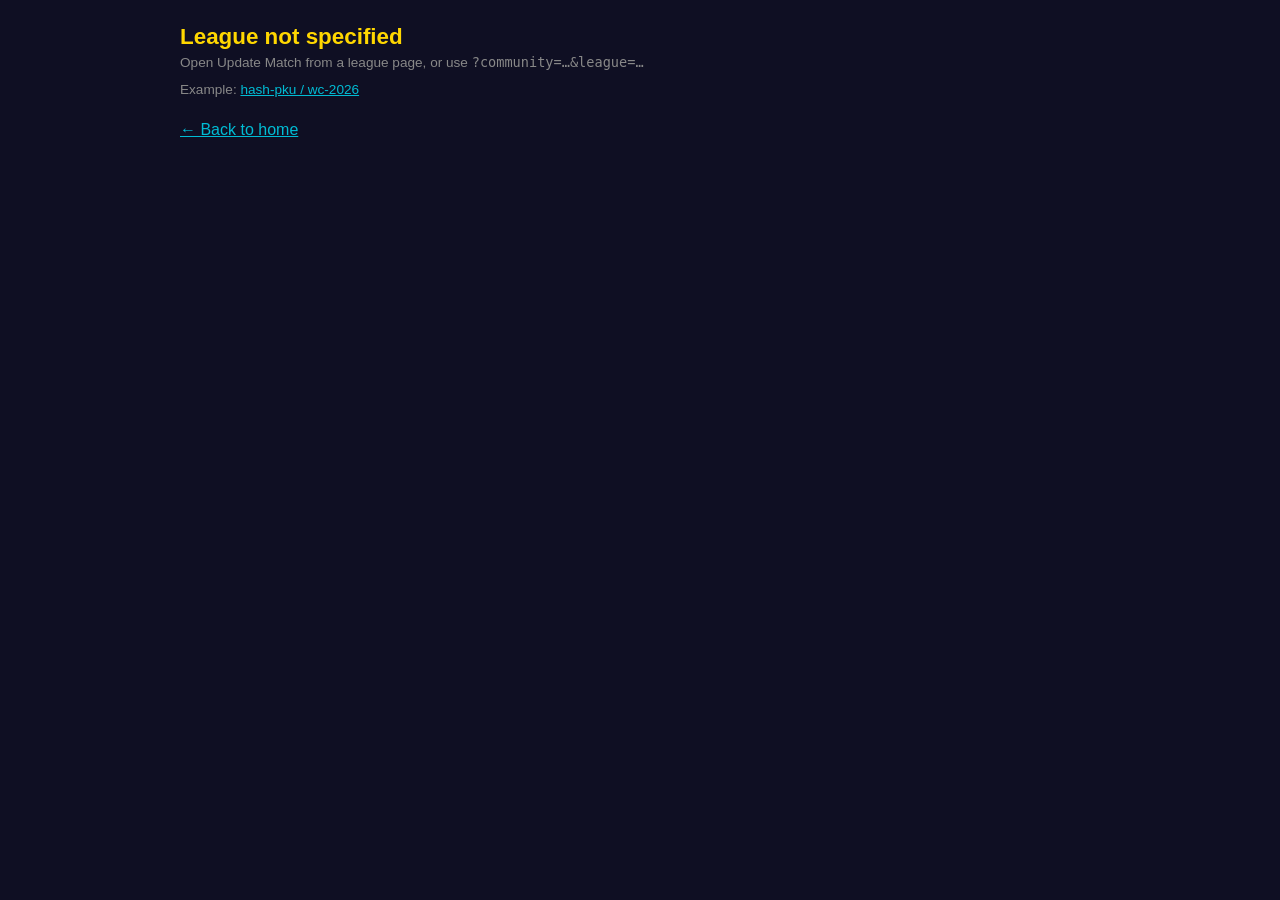
<file: league/admin.html>
<!DOCTYPE html>
<html lang="en">
<head>
    <meta charset="UTF-8">
    <title>Redirecting…</title>
    <script>
        // Prefer /league/admin/?… — npx serve strips query from admin.html → /league/admin
        location.replace('./admin/' + (location.search || '') + (location.hash || ''));
    </script>
</head>
<body>
    <p>Redirecting…</p>
</body>
</html>
</file>
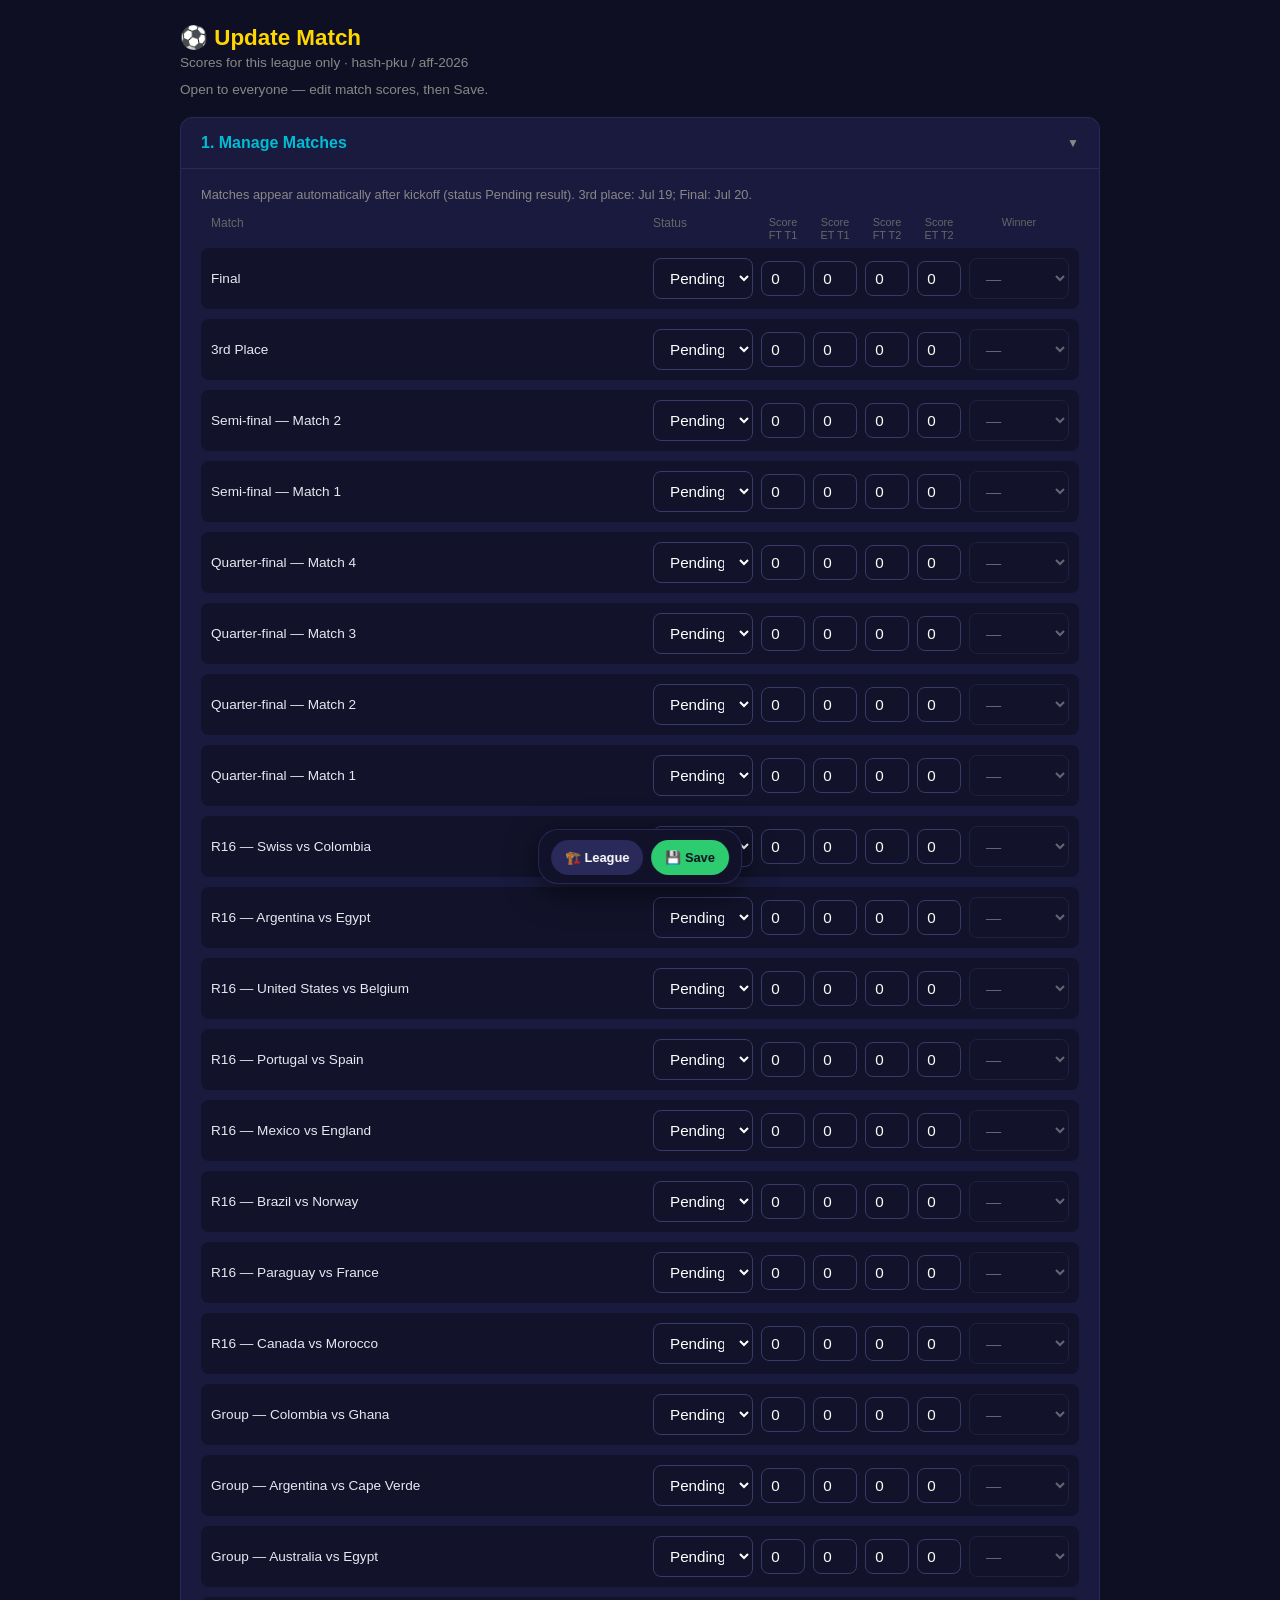
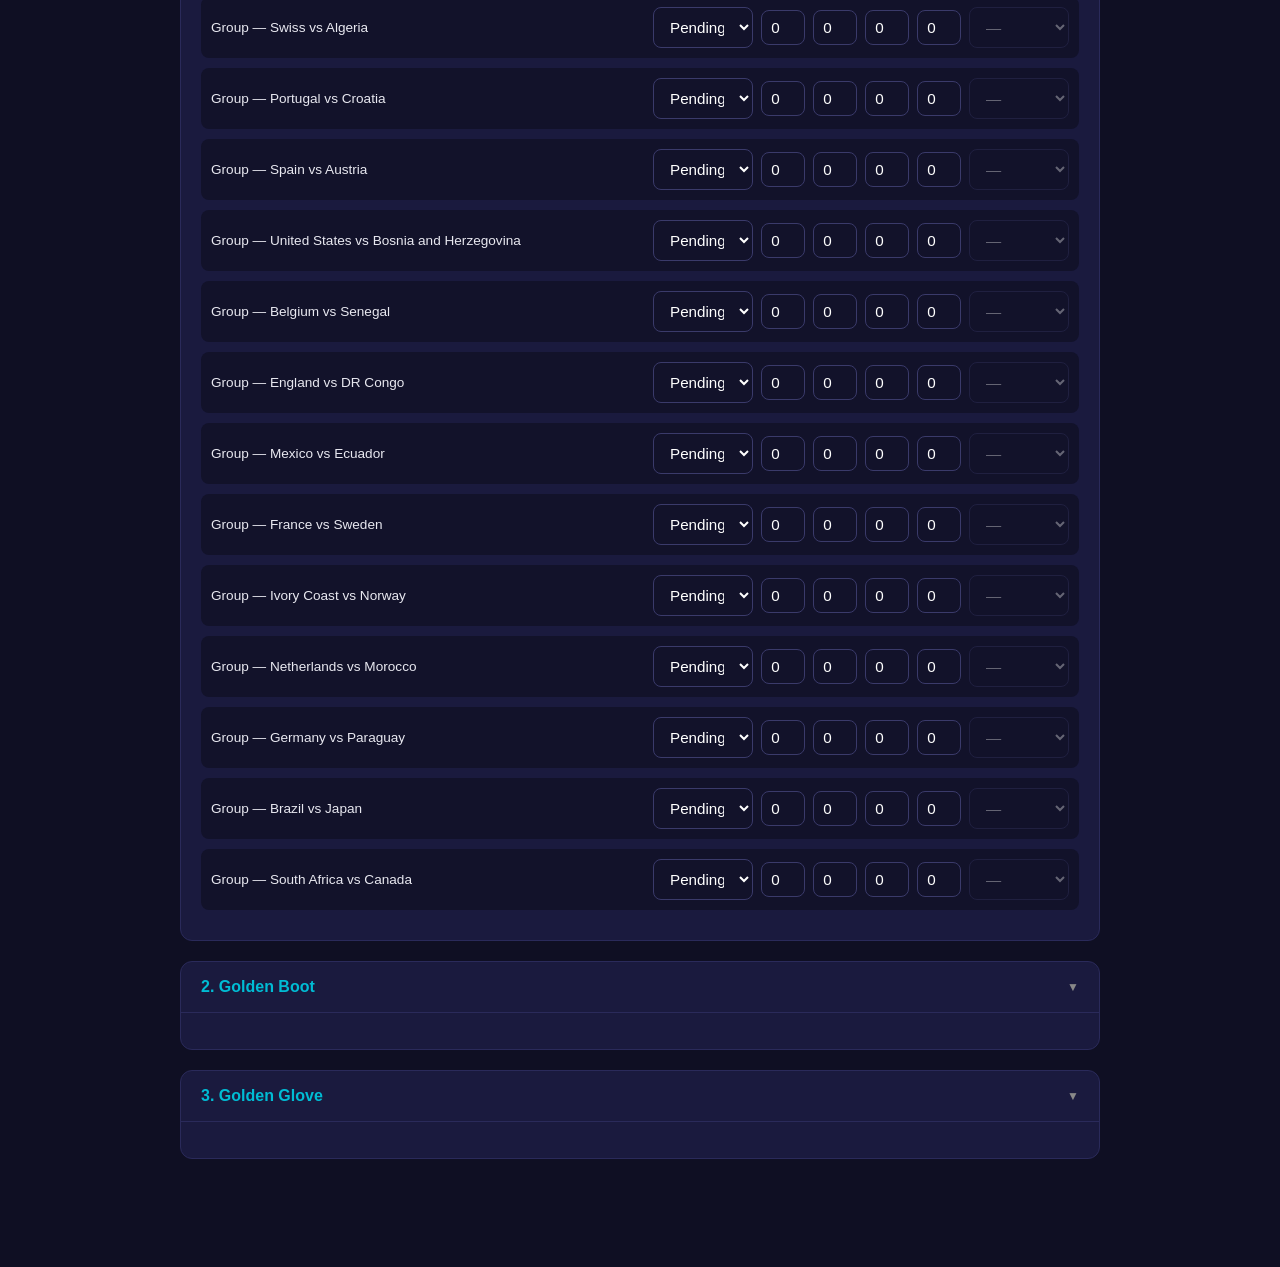
<file: communities/hash-pku/leagues/aff-2026/admin.html>
<!DOCTYPE html>
<html lang="en">
<head>
    <meta charset="UTF-8">
    <title>Redirecting…</title>
    <script src="../../../../shared/js/league-context.js"></script>
    <script>
        (function () {
            var m = location.pathname.match(/\/communities\/([^/]+)\/leagues\/([^/]+)/);
            if (!m) {
                location.replace(ArisanLeagueContext.siteIndexUrl('picker=1'));
                return;
            }
            location.replace(window.ArisanLeagueContext.adminUrl(
                decodeURIComponent(m[1]),
                decodeURIComponent(m[2])
            ));
        })();
    </script>
</head>
<body>
    <p>Redirecting…</p>
</body>
</html>
</file>
